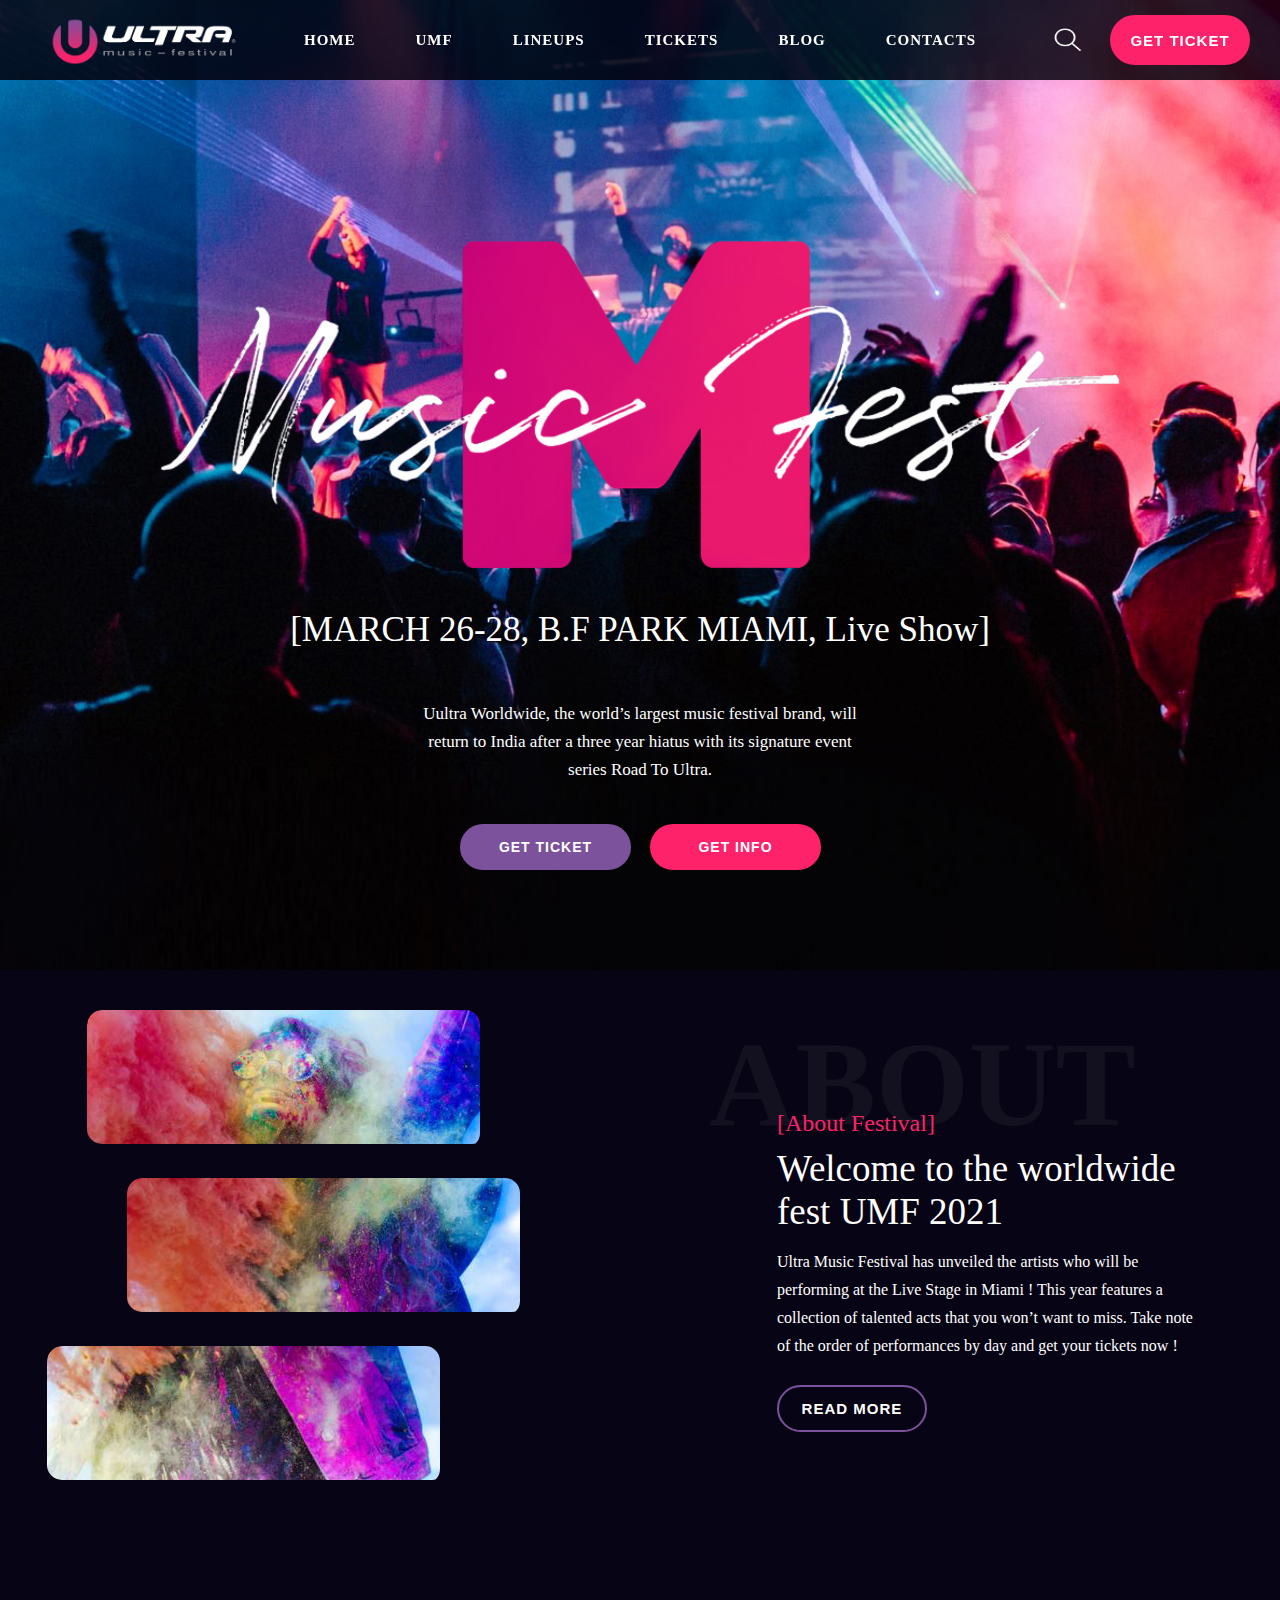
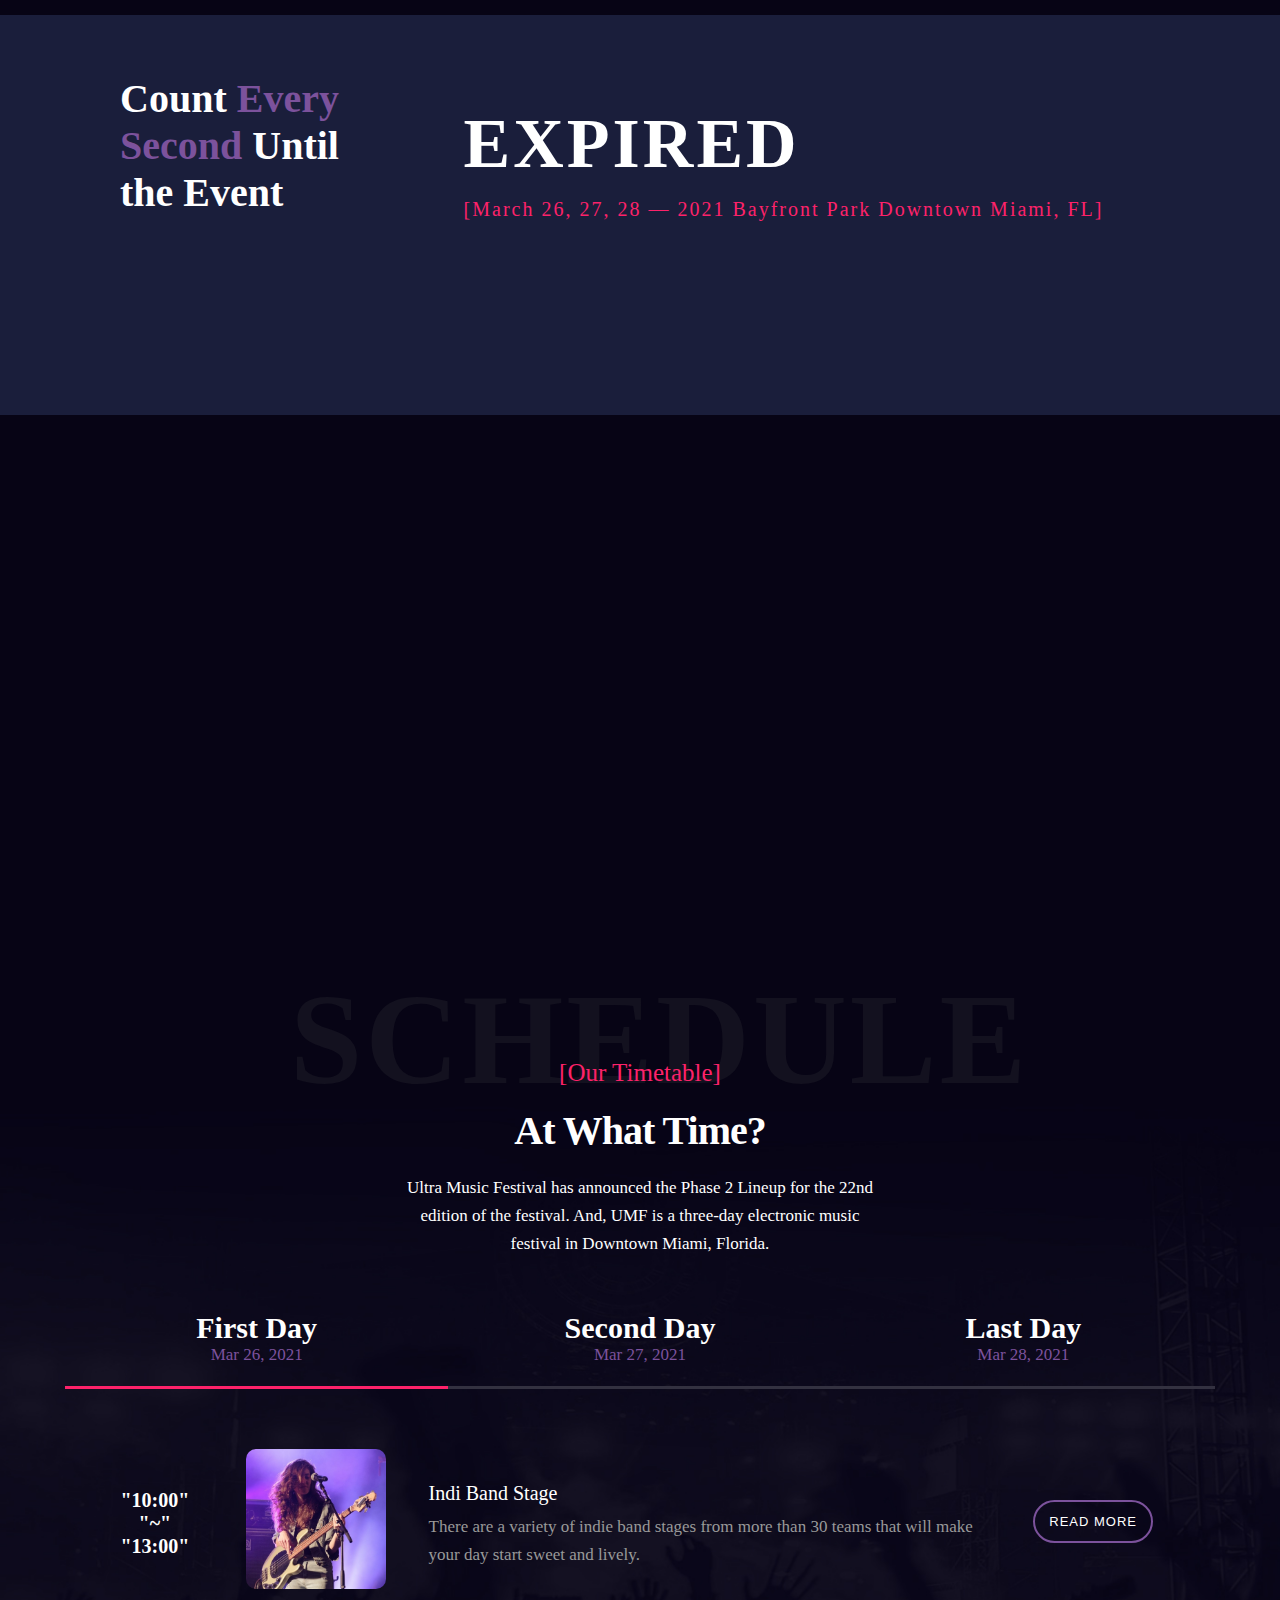
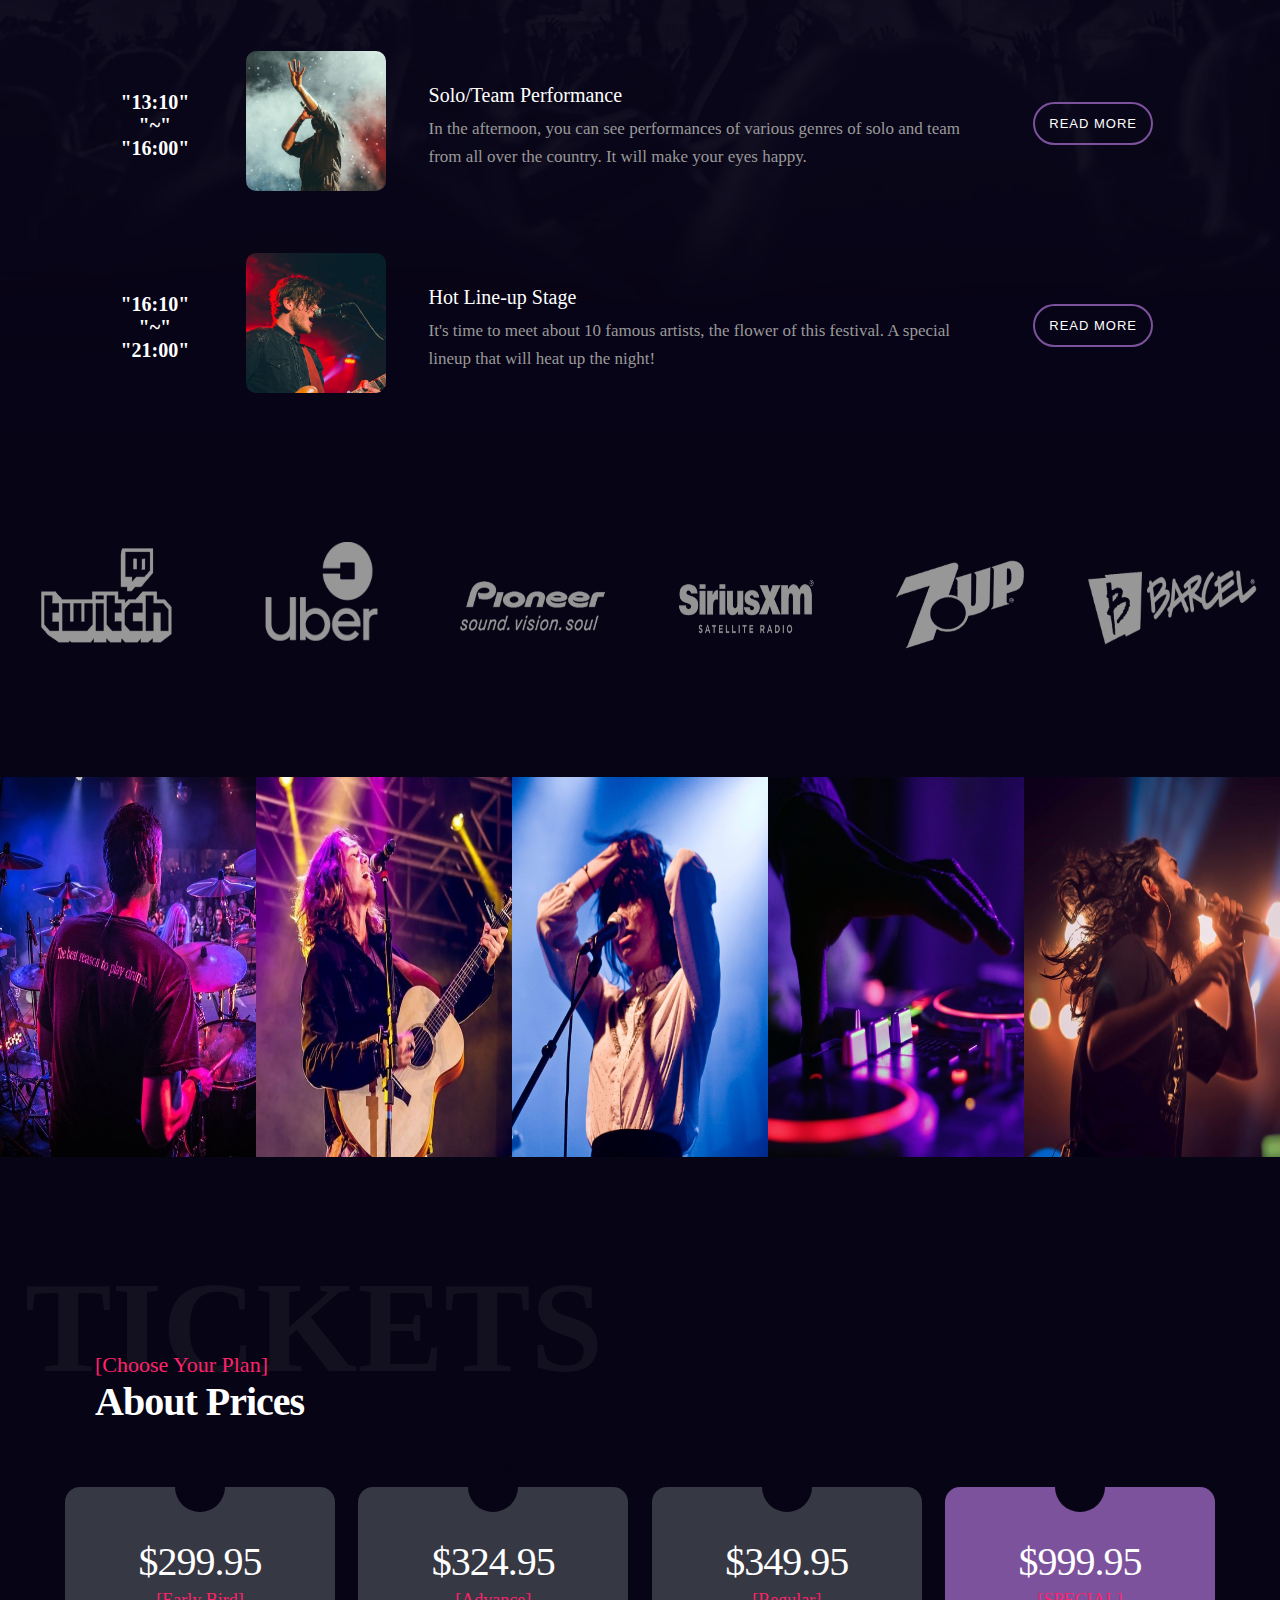
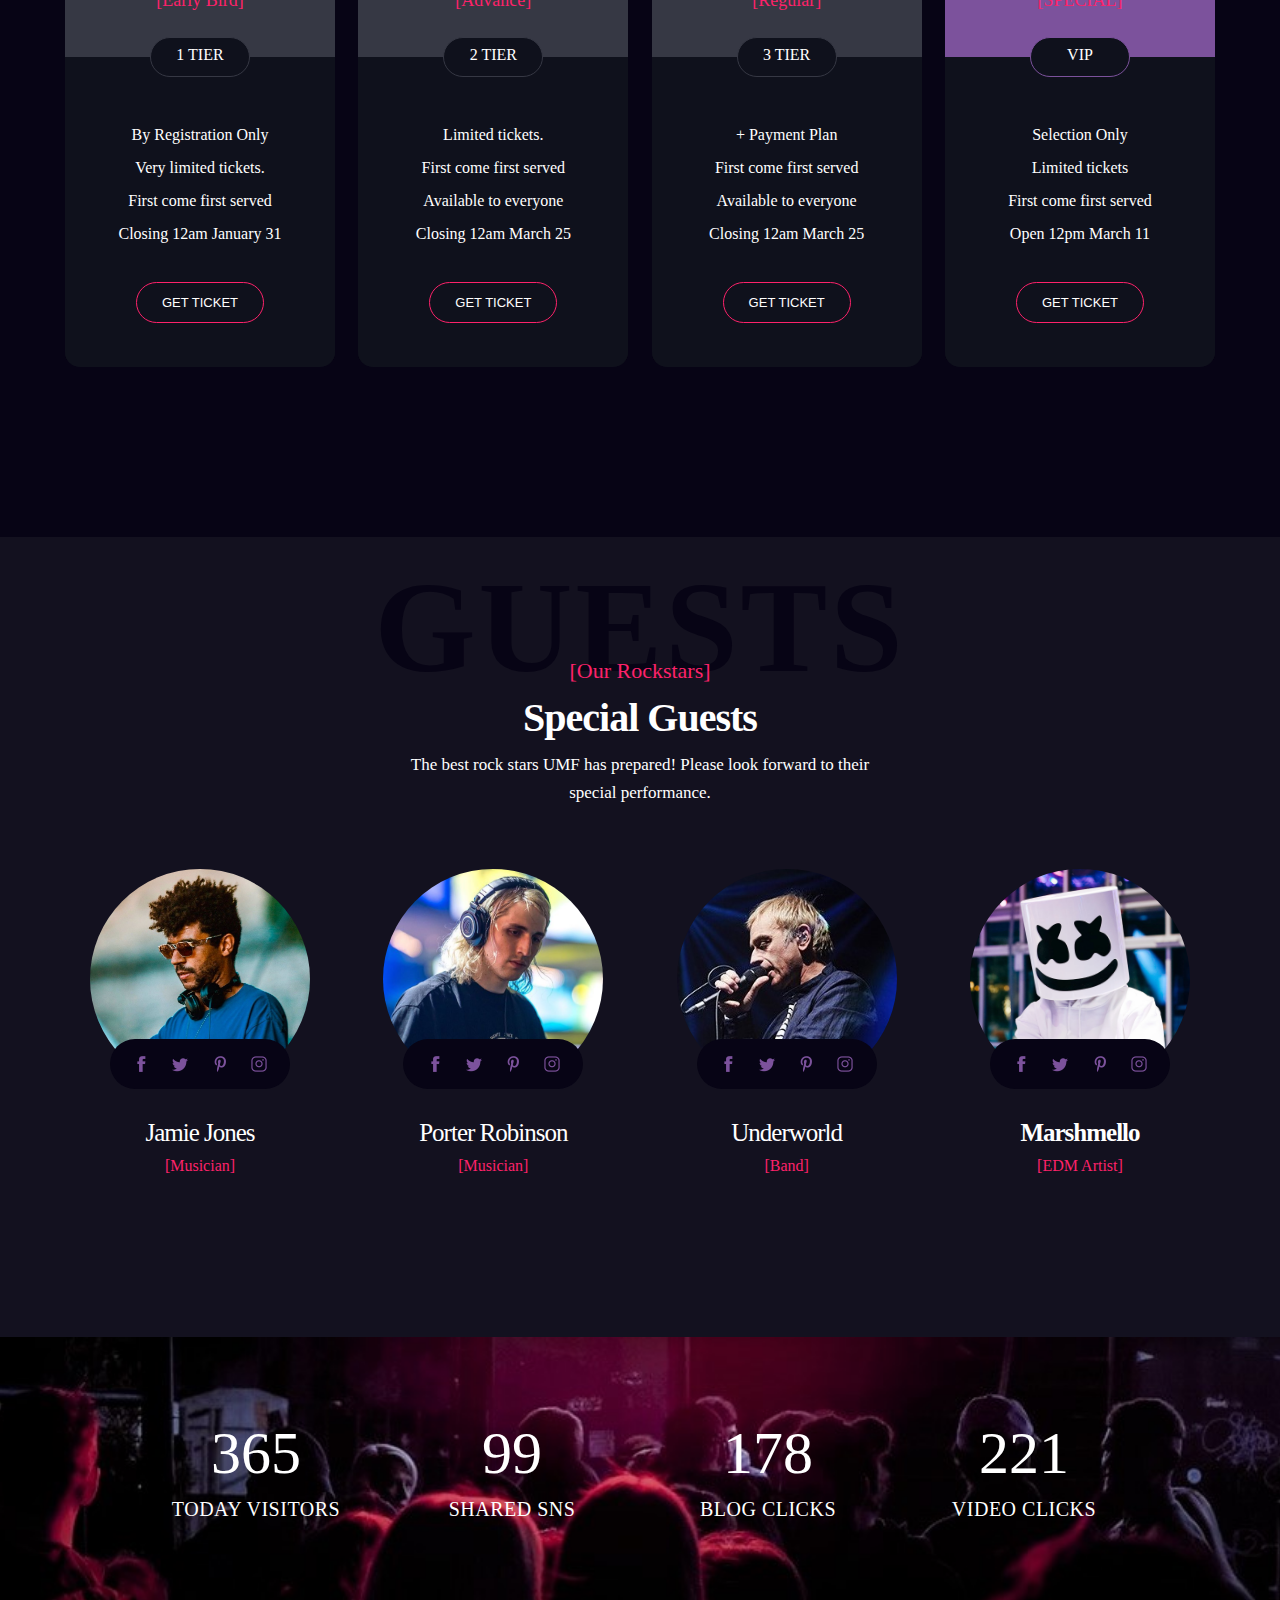
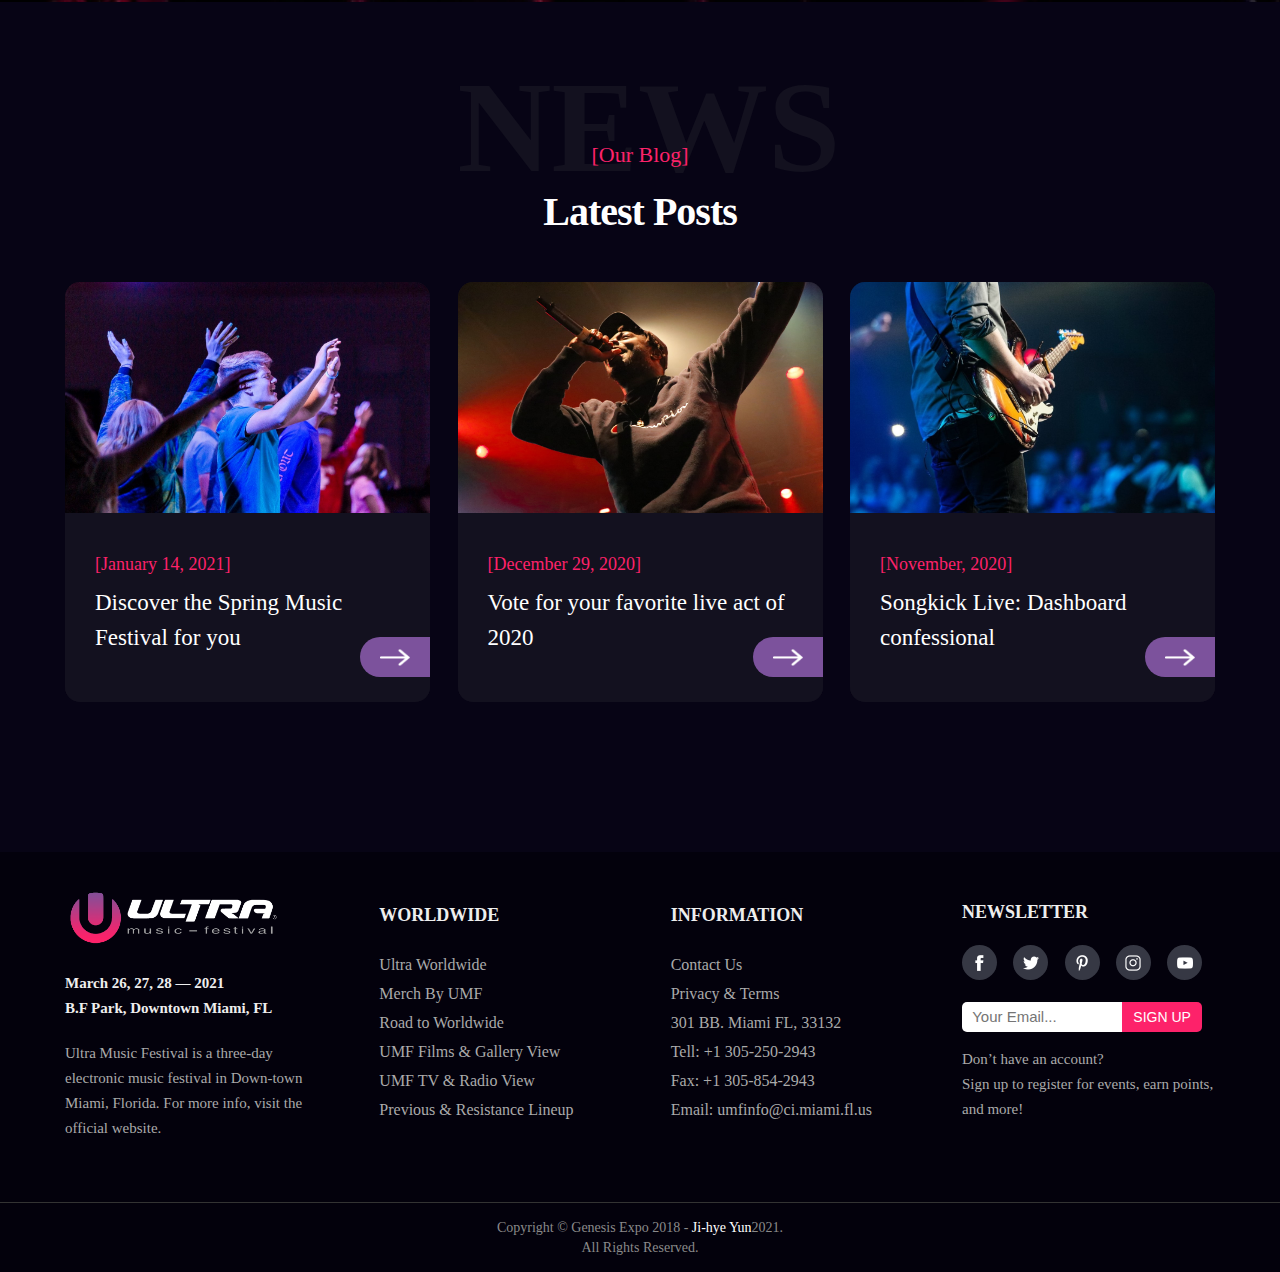
<file: Project/포폴2/main.html>
<!DOCTYPE html>
<html>
<head>
	<meta charset="utf-8">
	<meta name="viewport" content="width=device-width, initial-scale=1">
	<link href="css/reset.css" rel="stylesheet">
	<link href="css/common_max799.css" rel="stylesheet">
	<link href="css/common_min800.css" rel="stylesheet">
	<link href="css/common_min1170.css" rel="stylesheet">
	<link href="css/main_max799.css" rel="stylesheet">
	<link href="css/main_min800.css" rel="stylesheet">
	<link href="css/main_min1170.css" rel="stylesheet">
	<title></title>
	<script src="https://ajax.aspnetcdn.com/ajax/jQuery/jquery-3.6.0.min.js"></script>
	<script>
		$(function(){
			$(".a").click(function(){
				$(".b").slideToggle();
			});

			$(window).resize(function(){
				if(window.innerWidth>=800){
					$(".b").show();
				}

				if(window.innerWidth<=799){
					$(".b").hide();
				}
			});

		});
	</script>

	
</head>
<body>
	<div id="wrap-top">
		<header>
			<div class="logobox">
				<div class="logo">
					<img src="img/logo.png" alt="logo" class="logo-a">
				</div>
				<img src="img/3.png" alt="아이콘" class="a">
			</div>
			<nav class="b">
				<ul>
					<li><a href="#">HOME</a></li>
					<li><a href="#">UMF</a></li>
					<li><a href="#">LINEUPS</a></li>
					<li><a href="#">TICKETS</a></li>
					<li><a href="#">BLOG</a></li>
					<li><a href="#">CONTACTS</a></li>
				</ul>
			</nav>
			<div class="btnbox">
				<img src="img/search.png" alt="" class="btn">
				<button class="btn_1">GET TICKET</button>
			</div>
		</header>

	</div>
	<div id="slider">
		<h1>[MARCH 26-28, B.F PARK MIAMI, Live Show]</h1>
		<p>Uultra Worldwide, the world’s largest music festival brand, will return to India after a three year hiatus with its signature event series Road To Ultra.</p>
		<div class="btnbox1">
			<button class="btn_2">GET TICKET</button>
			<button class="btn_3">GET INFO</button>
		</div>
	</div>

	<div id="wrap">
		<section id="about">
			<div class="bigbox">
				<div class="abox1">
					<article>
						<img src="img/about1.jpg" alt="">
					</article>
					<article>
						<img src="img/about2.jpg" alt="">
					</article>
					<article>
						<img src="img/about3.jpg" alt="">
					</article>
				</div>
				<div class="abox2">
					<h2>ABOUT</h2>
					<div class="textbox">
						<h4>[About Festival]</h4>
						<h3>Welcome to the worldwide fest UMF 2021</h3>
						<p>Ultra Music Festival has unveiled the artists who will be performing at the Live Stage in Miami ! This year features a collection of talented acts that you won’t want to miss. Take note of the order of performances by day and get your tickets now !</p>
						<button class="btn_4">READ MORE</button>
					</div>
				</div>
			</div>
		</section>



		<section id="count">
			<div class="cobox">
				<div class="cstbox1">
					<h3>Count <span>Every Second</span> Until the Event</h3>
				</div>
				<div class="cstbox2">
					<h1>EXPIRED</h1>
					<h4>[March 26, 27, 28 — 2021 Bayfront Park Downtown Miami, FL]</h4>
				</div>
			</div>
		</section>


		<section id="yout">
			<div class="vidbox">
				<div class="vvbox">
					<iframe width="1021" height="431" src="https://www.youtube.com/embed/es9m6LFK6DI?autoplay=1&mute=1" title="YouTube video player" frameborder="0" allow="accelerometer; autoplay; clipboard-write; encrypted-media; gyroscope; picture-in-picture" allowfullscreen></iframe>
				</div>
			</div>
		</section>


		<section id="what">
			<div class="atbox">
				<div class="bigbox">
					<div class="inbox">
						<h2>SCHEDULE</h2>
					</div>
					<div class="inbox1">
						<h4>[Our Timetable]</h4>
						<h3>At What Time?</h3>
						<p>Ultra Music Festival has announced the Phase 2 Lineup for the 22nd edition of the festival. And, UMF is a three-day electronic music festival in Downtown Miami, Florida.</p>
					</div>
				</div>

				<div class="daybox">
					<div class="mibox">
						<div class="mibox1">
							<h3>First Day</h3>
							<p>Mar 26, 2021</p>
						</div>

						<div class="mibox2">
							<h3>Second Day</h3>
							<p>Mar 27, 2021</p>
						</div>

						<div class="mibox2">
							<h3>Last Day</h3>
							<p>Mar 28, 2021</p>
						</div>
					</div>
					<table>
						<tbody>
							<tr>
								<th>"10:00"<br>"~"<br>"13:00"</th>
								<td>
									<img src="img/time1.jpg" alt="">
								</td>
								<td>
									<span>Indi Band Stage</span>
									<br>
									<p>There are a variety of indie band stages from more than 30 teams that will make your day start sweet and lively.</p>
								</td>
								<td>
									<button>READ MORE</button>
								</td>
							</tr>

							<tr>
								<th>"13:10"<br>"~"<br>"16:00"</th>
								<td>
									<img src="img/time2.jpg" alt="">
								</td>
								<td>
									<span>Solo/Team Performance</span>
									<br>
									<p>In the afternoon, you can see performances of various genres of solo and team from all over the country. It will make your eyes happy.</p>
								</td>
								<td>
									<button>READ MORE</button>
								</td>
							</tr>

							<tr>
								<th>"16:10"<br>"~"<br>"21:00"</th>
								<td>
									<img src="img/time3.jpg" alt="">
								</td>
								<td>
									<span>Hot Line-up Stage</span>
									<br>
									<p>It's time to meet about 10 famous artists, the flower of this festival. A special lineup that will heat up the night!</p>
								</td>
								<td>
									<button>READ MORE</button>
								</td>
							</tr>
						</tbody>
					</table>
				</div>	
			</div>
		</section>





		<section id="brand">
			<div class="brandbox">
				<img src="img/b1.png" alt="">
			</div>
			<div class="brandbox">
				<img src="img/b2.png" alt="">
			</div>
			<div class="brandbox">
				<img src="img/b3.png" alt="">
			</div>
			<div class="brandbox">
				<img src="img/b4.png" alt="">
			</div>
			<div class="brandbox">
				<img src="img/b5.png" alt="">
			</div>
			<div class="brandbox">
				<img src="img/b6.png" alt="">
			</div>
		</section>




		<section id="icon">
			<div class="icbox">
				<div class="img_box">
					<div class="iconbox">
						<img src="img/icon1.png" alt="">
						<img src="img/icon2.png" alt="">
						<img src="img/icon3.png" alt="">
						<img src="img/icon4.png" alt="">
					</div>
				</div>
				<img src="img/i1.jpg" alt="" class="i">
			</div>



			<div class="icbox">
				<div class="img_box">
					<div class="iconbox">
						<img src="img/icon1.png" alt="">
						<img src="img/icon2.png" alt="">
						<img src="img/icon3.png" alt="">
						<img src="img/icon4.png" alt="">
					</div>
				</div>
				<img src="img/i2.jpg" alt="" class="i">
			</div>

			<div class="icbox">
				<div class="img_box">
					<div class="iconbox">
						<img src="img/icon1.png" alt="">
						<img src="img/icon2.png" alt="">
						<img src="img/icon3.png" alt="">
						<img src="img/icon4.png" alt="">
					</div>
				</div>
				<img src="img/i3.jpg" alt="" class="i">
			</div>

			<div class="icbox">
				<div class="img_box">
					<div class="iconbox">
						<img src="img/icon1.png" alt="">
						<img src="img/icon2.png" alt="">
						<img src="img/icon3.png" alt="">
						<img src="img/icon4.png" alt="">
					</div>
				</div>
				<img src="img/i4.jpg" alt="" class="i">
			</div>

			<div class="icbox">
				<div class="img_box">
					<div class="iconbox">
						<img src="img/icon1.png" alt="">
						<img src="img/icon2.png" alt="">
						<img src="img/icon3.png" alt="">
						<img src="img/icon4.png" alt="">
					</div>
				</div>
				<img src="img/i5.jpg" alt="" class="i">
			</div>
		</section>




		<section id="tickets">
			<div class="ticbox">
				<div class="tibox">
					<h2>TICKETS</h2>
				</div>
				<div class="ckbox">
					<h4>[Choose Your Plan]</h4>
					<h3>About Prices</h3>
				</div>
			</div>


			<div class="ketsbox">
				<div class="tkbox">
					<div class="topbox">
						<div class="shape"></div>
						<h3>$299.95</h3>
						<h4>[Early Bird]</h4>
						<div class="tier">1 TIER</div>
					</div>


					<div class="bottombox">
						<ul>
							<li>By Registration Only</li>
							<li>Very limited tickets.</li>
							<li>First come first served</li>
							<li>Closing 12am January 31</li>
						</ul>
						<button class="bt">GET TICKET</button>
					</div>
				</div>


				<div class="tkbox">
					<div class="topbox">
						<div class="shape"></div>
						<h3>$324.95</h3>
						<h4>[Advance]</h4>
						<div class="tier">2 TIER</div>
					</div>


					<div class="bottombox">
						<ul>
							<li>Limited tickets.</li>
							<li>First come first served</li>
							<li>Available to everyone</li>
							<li>Closing 12am March 25</li>
						</ul>
						<button class="bt">GET TICKET</button>
					</div>
				</div>

				<div class="tkbox">
					<div class="topbox">
						<div class="shape"></div>
						<h3>$349.95</h3>
						<h4>[Regular]</h4>
						<div class="tier">3 TIER</div>
					</div>


					<div class="bottombox">
						<ul>
							<li>+ Payment Plan</li>
							<li>First come first served</li>
							<li>Available to everyone</li>
							<li>Closing 12am March 25</li>
						</ul>
						<button class="bt">GET TICKET</button>
					</div>
				</div>

				<div class="tkbox">
					<div class="topbox1">
						<div class="shape1"></div>
						<h3>$999.95</h3>
						<h4>[SPECIAL]</h4>
						<div class="tier1">VIP</div>
					</div>


					<div class="bottombox">
						<ul>
							<li>Selection Only</li>
							<li>Limited tickets</li>
							<li>First come first served</li>
							<li>Open 12pm March 11</li>
						</ul>
						<button class="bt">GET TICKET</button>
					</div>
				</div>
			</div>
		</section>




		<section id="guests">
			<div class="gtextbox">
				<div class="back">
					<h2>GUESTS</h2>
				</div>
				<div class="upbox">
					<h4>[Our Rockstars]</h4>
					<h3>Special Guests</h3>
					<p>The best rock stars UMF has prepared! Please look forward to their special performance.</p>
				</div>
			</div>
			<div class="gustbox">
				<div class="gubox1">
					<div class="ggbox">
						<div class="sns">
							<img src="img/sns1.png" alt="">
							<img src="img/sns2.png" alt="">
							<img src="img/sns3.png" alt="">
							<img src="img/sns4.png" alt="">
						</div>
					</div>
					<h3>Jamie Jones</h3>
					<h4>[Musician]</h4>
				</div>

				<div class="gubox2">
					<div class="ggbox">
						<div class="sns">
							<img src="img/sns1.png" alt="">
							<img src="img/sns2.png" alt="">
							<img src="img/sns3.png" alt="">
							<img src="img/sns4.png" alt="">
						</div>
					</div>
					<h3>Porter Robinson</h3>
					<h4>[Musician]</h4>
				</div>

				<div class="gubox3">
					<div class="ggbox">
						<div class="sns">
							<img src="img/sns1.png" alt="">
							<img src="img/sns2.png" alt="">
							<img src="img/sns3.png" alt="">
							<img src="img/sns4.png" alt="">
						</div>
					</div>
					<h3>Underworld</h3>
					<h4>[Band]</h4>
				</div>

				<div class="gubox4">
					<div class="ggbox">
						<div class="sns">
							<img src="img/sns1.png" alt="">
							<img src="img/sns2.png" alt="">
							<img src="img/sns3.png" alt="">
							<img src="img/sns4.png" alt="">
						</div>
					</div>
					<h3>Marshmello</h3>
					<h4>[EDM Artist]</h4>
				</div>
			</div>
		</section>




		<section id="today">
			<div class="day">
				<span class="toto">365</span>
				<h4>TODAY VISITORS</h4>
			</div>

			<div class="day">
				<span class="toto">99</span>
				<h4>SHARED SNS</h4>
			</div>

			<div class="day">
				<span class="toto">178</span>
				<h4>BLOG CLICKS</h4>
			</div>

			<div class="day">
				<span class="toto">221</span>
				<h4>VIDEO CLICKS</h4>
			</div>
		</section>



		<section id="news">
			<div class="nebox">
				<div class="ntextbox1">
					<h2>NEWS</h2>
				</div>
				<div class="ntextbox2">
					<h4>[Our Blog]</h4>
					<h3>Latest Posts</h3>
				</div>
			</div>
			<div class="newbox">
				<div class="nnbox">
					<div class="nnimbox">
						<img src="img/b1.jpg">
					</div>
					<div class="nntxbox">
						<h4>[January 14, 2021]</h4>
						<p>Discover the Spring Music Festival for you</p>
						<button class="bbtn">
							<img src="img/more2.png">
						</button>
					</div>
				</div>



				<div class="nnbox">
					<div class="nnimbox">
						<img src="img/b2.jpg">
					</div>
					<div class="nntxbox">
						<h4>[December 29, 2020]</h4>
						<p>Vote for your favorite live act of 2020</p>
						<button class="bbtn">
							<img src="img/more2.png">
						</button>
					</div>
				</div>


				<div class="nnbox">
					<div class="nnimbox">
						<img src="img/b3.jpg">
					</div>
					<div class="nntxbox">
						<h4>[November, 2020]</h4>
						<p>Songkick Live: Dashboard confessional</p>
						<button class="bbtn">
							<img src="img/more2.png">
						</button>
					</div>
				</div>
			</div>
		</section>
	</div>


	<footer>
		<div class="foobox1">
			<div class="ftbox1">
				<div class="logoobox">
					<img src="img/logo.png" alt="">
				</div>
				<div class="lotxbox">
					<span class="sptx">March 26, 27, 28 — 2021<br>B.F Park, Downtown Miami, FL</span>
					<p>Ultra Music Festival is a three-day electronic music festival in Down-town Miami, Florida. For more info, visit the official website.</p>
				</div>
			</div>
			<div class="ftbox2">
				<h5>WORLDWIDE</h5>
				<ul>
					<li><a href="#">Ultra Worldwide</a></li>
					<li><a href="#">Merch By UMF</a></li>
					<li><a href="#">Road to Worldwide</a></li>
					<li><a href="#">UMF Films & Gallery View</a></li>
					<li><a href="#">UMF TV & Radio View</a></li>
					<li><a href="#">Previous & Resistance Lineup</a></li>
				</ul>
			</div>
			<div class="ftbox2">
				<h5>INFORMATION</h5>
				<ul>
					<li><a href="#">Contact Us</a></li>
					<li><a href="#">Privacy & Terms</a></li>
					<li><a href="#">301 BB. Miami FL, 33132</a></li>
					<li><a href="#">Tell: +1 305-250-2943</a></li>
					<li><a href="#">Fax: +1 305-854-2943</a></li>
					<li><a href="#">Email: umfinfo@ci.miami.fl.us</a></li>
				</ul>
			</div>
			<div class="ftbox3">
				<h5>NEWSLETTER</h5>
				<div class="snbox">
					<a class="snimg" href="#"><img src="img/icon1.png" alt=""></a>
					<a class="snimg" href="#"><img src="img/icon2.png" alt=""></a>
					<a class="snimg" href="#"><img src="img/icon3.png" alt=""></a>
					<a class="snimg" href="#"><img src="img/icon4.png" alt=""></a>
					<a class="snimg" href="#"><img src="img/icon5.png" alt=""></a>
				</div>

				<div class="inpbox">
					<input type="text" class="txt2" name maxlength="15" placeholder="Your Email...">
					<button>SIGN UP</button>
				</div>

				<p>Don’t have an account?<br>Sign up to register for events, earn points, and more!</p>
			</div>
		</div>

		<div class="foobox2">
			<p>Copyright © Genesis Expo 2018 - <span>Ji-hye Yun</span>2021.<br>All Rights Reserved.</p>
		</div>
	</footer>


</body>
</html>
</file>
<file: Project/포폴2/css/common_max799.css>
@charset "utf-8";
@media (max-width: 799px) {
	#wrap-top {width: 100%; height: auto; margin: 0 auto;}

	header {width: 100%; height: auto; background-color:#03010CD9;position: relative; margin: 0 auto; display: flex; justify-content: space-between; align-items: center; position: fixed; top: 0; left: 0; z-index: 3; }


	.logobox {width: 100%; display: flex; align-items: center; justify-content: space-between;}
	.logobox .a {cursor:pointer;}
	.logobox img {width: 35px; height: 35px;}
	.logobox > .logo {width: 30%; height:55px; display: flex; justify-content: flex-end;}
	.logobox > .logo > .logo-a {width: 80%; height:90%; margin:2px 25px 0 0px;}
	.a {margin-right: 2%;}


	nav {width: 100%;}
	nav ul {display: flex; flex-direction: column; justify-content: center; padding-top: 15px;}
	nav ul li {padding: 15px 30px; font-size: 15px; font-weight: 500; letter-spacing: 1px;  background-color:#03010CD9;}
	nav ul li:hover {cursor: pointer; background-color:#fd226a ;}
	nav ul li a {color: #fff; font-weight: bold;}
	nav ul li a:hover {color: #fd226a; cursor: pointer;}
	.a {display:block;}
	.b {display:block; position: absolute; top: 40px; z-index: 50;}


	.btnbox {width: 20%; position: relative; display: flex; justify-content: flex-end; margin-top: 15px; height: 50px; display: none;}
	.btnbox > img {width: 12%; height: 40px; margin-top:5px; }

	.btnbox > .btn_1 {width: 140px; padding: 10px 0px; font-size: 15px; color:#fff; font-weight: 500; letter-spacing: 1px; margin: 0 0 0 15px; border: 2px solid #fd226a; border-radius: 50px; background-color: #fd226a; margin-right: 30px; font-weight: bold;}
	.btnbox > .btn_1:hover {background: none;}













	footer {width: 100%; height: auto; background-color: #03010c; position: relative; display: flex; flex-direction: column; justify-content: center; align-items: center;}
	footer > .foobox1 {width: 100%; height: auto; margin-top: 30px; display: flex; justify-content: space-evenly; align-items: center; flex-wrap: wrap;}
	footer > .foobox1 > .ftbox1 {width: 45%; height: 250px; margin-bottom: 30px; }
	footer > .foobox1 > .ftbox1 > .logoobox {width: 220px; height: 64px; margin-bottom: 5px;} 
	footer > .foobox1 > .ftbox1 > .logoobox > img {width: 88%;}

	footer > .foobox1 > .ftbox1 .lotxbox {width: 215px; height: 180px;}
	footer > .foobox1 > .ftbox1 .sptx {font-size: 16px; color: #eee; font-weight: bold; line-height: 25px;} 
	footer > .foobox1 > .ftbox1 p {font-size: 14px; color: #aaa; line-height: 25px; font-weight: 100; margin-top: 5px; } 



	footer > .foobox1 > .ftbox2 {width: 45%; height: 250px; display: flex; flex-direction: column; justify-content: space-evenly; margin-bottom: 30px;}
	.ftbox2 h5 {color: #eee; font-size: 18px; font-weight: 500; font-weight: bold;}
	.ftbox2 ul li {margin-top: 11px;}
	.ftbox2 a {color: #aaa; font-size: 16px;}
	.ftbox2 a:hover {cursor: pointer; color:#fd226a;}


	
	footer > .foobox1 > .ftbox3 {width: 45%; height: 250px; display: flex; flex-direction: column; justify-content: space-evenly; margin-bottom: 30px;}
	.ftbox3 h5 {color: #eee; font-size: 18px; font-weight: 500; font-weight: bold;}

	.ftbox3 .snbox {width: 90%; height: 50px; display: flex; flex-flow: row wrap; justify-content: space-between; align-items: center;}
	.ftbox3 .snbox .snimg {width: 35px; height: 35px; background-color: #363844; display: flex; justify-content:center; border-radius: 50%; align-items: center;}
	.ftbox3 .snbox .snimg:hover {cursor: pointer; background-color: #7c529c;}
	.ftbox3 .snbox .snimg img {width: 16px; height: 16px;}

	.ftbox3 .inpbox {width: 90%; height: 30px; display: flex; flex-flow: row wrap; justify-content: center;}
	.ftbox3 .inpbox .txt2 {font-size: 12px; width: 65%; border:none; border-radius: 5px 0 0 5px; outline: none; line-height: 30px; padding: 0 10px; font-weight: lighter;}
	.ftbox3 > .inpbox > button {width: 35%; height: 100%; font-size: 12px; background-color: #fd226a; color: #fff; border: none; border-radius: 0 5px 5px 0px;}

	.ftbox3 p {font-size: 15px; color: #aaa; line-height: 25px; font-weight: 300;}





	footer > .foobox2 {width: 100%; height: 70px; border-top: 1px solid #333; display: flex; justify-content: center; align-items: center;}
	footer > .foobox2 > p {font-size: 14px; color: #8a8a8a; font-weight: 300; line-height: 20px; text-align: center;}
	footer > .foobox2 > p > span {color: #fff;}



}
</file>
<file: Project/포폴2/css/common_min800.css>
@charset "utf-8";
@media (min-width: 800px) {
	#wrap-top {width: 100%; height: auto; margin: 0 auto;}

	header {width: 100%; height: 80px; background-color:#03010CD9; display: flex; justify-content: space-between; align-items: center; position: fixed; top: 0; left: 0; z-index: 3; }


	.logobox {width: 20%; padding-top: 10px;}
	.logobox .a {display: none;}
	.logobox > .logo {width: 100%; height:auto; display: flex; justify-content: flex-end; margin-bottom: 3.5%;}
	.logobox > .logo > .logo-a {width: 160px; height: 100%; margin: 0px 0px 0px 0px;}


	nav {width: 60%; margin-bottom: 0.2%;}
	nav ul {display: flex; justify-content: center;}
	nav ul li {padding: 15px 12px; font-size: 14px; font-weight: 500; letter-spacing: 1px;}
	nav ul li a {color: #fff; font-weight: bold;}
	nav ul li a:hover {color: #fd226a; cursor: pointer;}

	.btnbox {width: 18%; position: relative; display: flex; justify-content: flex-end; height: 50px; margin-bottom: 0.1%;}
	.btnbox > img {width: 40px; height: 40px; margin-top:5px; }

	.btnbox > .btn_1 {width: 60%; padding: 7px 0px; font-size: 14px; color:#fff; font-weight: 500; letter-spacing: 1px; border: 2px solid #fd226a; border-radius: 50px; background-color: #fd226a; margin:0 5px 0 2px; font-weight: bold;}
	.btnbox > .btn_1:hover {background: none;}









	footer {width: 100%; height: auto; background-color: #03010c; position: relative; display: flex; flex-direction: column; justify-content: center; align-items: center;}
	footer > .foobox1 {width: 100%; height: auto; margin-top: 30px; display: flex; justify-content: space-evenly; align-items: center; flex-wrap: wrap;}
	footer > .foobox1 > .ftbox1 {width: 40%; height: 250px; margin-bottom: 30px;}
	footer > .foobox1 > .ftbox1 > .logoobox {width: 247px; height: 64px; margin-bottom: 10px;} 
	footer > .foobox1 > .ftbox1 > .logoobox > img {width: 88%;}

	footer > .foobox1 > .ftbox1 .lotxbox {width: 247px; height: 150px;}
	footer > .foobox1 > .ftbox1 .sptx {font-size: 15px; color: #eee; font-weight: bold; line-height: 25px;} 
	footer > .foobox1 > .ftbox1 p {font-size: 15px; color: #aaa; line-height: 25px; font-weight: 100; margin-top: 20px; } 



	footer > .foobox1 > .ftbox2 {width: 40%; height: 250px; display: flex; flex-direction: column; justify-content: space-evenly; margin-bottom: 30px;}
	.ftbox2 h5 {color: #eee; font-size: 18px; font-weight: 500; font-weight: bold;}
	.ftbox2 ul li {margin-top: 11px;}
	.ftbox2 a {color: #aaa; font-size: 16px;}
	.ftbox2 a:hover {cursor: pointer; color:#fd226a;}


	
	footer > .foobox1 > .ftbox3 {width: 40%; height: 250px; display: flex; flex-direction: column; justify-content: space-evenly; margin-bottom: 30px;}
	.ftbox3 h5 {color: #eee; font-size: 18px; font-weight: 500; font-weight: bold;}

	.ftbox3 .snbox {width: 60%; height: 50px; display: flex; flex-flow: row wrap; justify-content: space-between; align-items: center;}
	.ftbox3 .snbox .snimg {width: 35px; height: 35px; background-color: #363844; display: flex; justify-content:center; border-radius: 50%; align-items: center;}
	.ftbox3 .snbox .snimg:hover {cursor: pointer; background-color: #7c529c;}
	.ftbox3 .snbox .snimg img {width: 16px; height: 16px;}

	.ftbox3 .inpbox {width: 60%; height: 30px; display: flex; flex-flow: row wrap; justify-content: center;}
	.ftbox3 .inpbox .txt2 {font-size: 15px; width: 65%; border:none; border-radius: 5px 0 0 5px; outline: none; line-height: 30px; padding: 0 10px; font-weight: lighter;}
	.ftbox3 > .inpbox > button {width: 35%; height: 100%; font-size: 14px; background-color: #fd226a; color: #fff; border: none; border-radius: 0 5px 5px 0px;}

	.ftbox3 p {font-size: 15px; color: #aaa; line-height: 25px; font-weight: 300;}





	footer > .foobox2 {width: 100%; height: 70px; border-top: 1px solid #333; display: flex; justify-content: center; align-items: center;}
	footer > .foobox2 > p {font-size: 14px; color: #8a8a8a; font-weight: 300; line-height: 20px; text-align: center;}
	footer > .foobox2 > p > span {color: #fff;}




}
</file>
<file: Project/포폴2/css/common_min1170.css>
@charset "utf-8";
@media (min-width: 1170px) {

	#wrap-top {width: 100%; height: auto; margin: 0 auto;}
	header {width: 100%; min-height: 80px; background-color:#03010CD9; display: flex; justify-content: space-between; align-items: center; position: fixed; top: 0; left: 0; z-index: 3; }
	.logobox {width: 20%;}
	.logobox .a {display: none;}
	.logobox > .logo {width: 240px; height:auto; display: flex; justify-content: flex-end; margin-bottom: 3%;}
	.logobox > .logo > .logo-a {width: 80%; height: auto;}


	nav {width: 60%; margin-top: 0.2%;}
	nav ul {display: flex; justify-content: center;}
	nav ul li {padding: 15px 30px; font-size: 15px; font-weight: 500; letter-spacing: 1px;}
	nav ul li a {color: #fff; font-weight: bold;}
	nav ul li a:hover {color: #fd226a; cursor: pointer;}

	.btnbox {width: 20%; position: relative; display: flex; justify-content: flex-end; height: 50px; margin-top: 0.1%;}
	.btnbox > img {width: 50px; height: 40px; margin-top:5px; }

	.btnbox > .btn_1 {width: 140px; padding: 10px 0px; font-size: 15px; color:#fff; font-weight: 500; letter-spacing: 1px; margin: 0 0 0 15px; border: 2px solid #fd226a; border-radius: 50px; background-color: #fd226a; margin-right: 30px; font-weight: bold;}
	.btnbox > .btn_1:hover {background: none;}



	footer {width: 100%; height: 420px; background-color: #03010c; position: relative; display: flex; flex-direction: column; justify-content: center; align-items: center;}
	footer > .foobox1 {width: 1150px; height: 350px; margin: 0 auto; display: flex; justify-content: space-between; align-items: center;}
	footer > .foobox1 > .ftbox1 {width: 24%; height: 250px;}
	footer > .foobox1 > .ftbox1 > .logoobox {width: 247px; height: 64px; margin-bottom: 20px;} 
	footer > .foobox1 > .ftbox1 > .logoobox > img {width: 88%;}

	footer > .foobox1 > .ftbox1 .lotxbox {width: 247px; height: 150px;}
	footer > .foobox1 > .ftbox1 .sptx {font-size: 15px; color: #eee; font-weight: bold; line-height: 25px;} 
	footer > .foobox1 > .ftbox1 p {font-size: 15px; color: #aaa; line-height: 25px; font-weight: 100; margin-top: 20px; } 

	footer > .foobox1 > .ftbox2 {width: 22%; height: 250px; display: flex; flex-direction: column; justify-content: space-evenly;}
	.ftbox2 h5 {color: #eee; font-size: 18px; font-weight: 500; font-weight: bold;}
	.ftbox2 ul li {margin-top: 11px;}
	.ftbox2 a {color: #aaa; font-size: 16px;}
	.ftbox2 a:hover {cursor: pointer; color:#fd226a;}

	
	footer > .foobox1 > .ftbox3 {width: 22%; height: 250px; display: flex; flex-direction: column; justify-content: space-evenly;}
	.ftbox3 h5 {color: #eee; font-size: 18px; font-weight: 500; font-weight: bold;}

	.ftbox3 .snbox {width: 95%; height: 50px; display: flex; flex-flow: row wrap; justify-content: space-between; align-items: center;}
	.ftbox3 .snbox .snimg {width: 35px; height: 35px; background-color: #363844; display: flex; justify-content:center; border-radius: 50%; align-items: center;}
	.ftbox3 .snbox .snimg:hover {cursor: pointer; background-color: #7c529c;}
	.ftbox3 .snbox .snimg img {width: 16px; height: 16px;}

	.ftbox3 .inpbox {width: 95%; height: 30px; display: flex; flex-flow: row wrap; justify-content: center;}
	.ftbox3 .inpbox .txt2 {font-size: 15px; width: 160px; border:none; border-radius: 5px 0 0 5px; outline: none; line-height: 30px; padding: 0 10px; font-weight: lighter;}
	.ftbox3 > .inpbox > button {width: 80px; height: 100%; font-size: 14px; background-color: #fd226a; color: #fff; border: none; border-radius: 0 5px 5px 0px;}

	.ftbox3 p {font-size: 15px; color: #aaa; line-height: 25px; font-weight: 300;}

	footer > .foobox2 {width: 100%; height: 70px; border-top: 1px solid #333; display: flex; justify-content: center; align-items: center;}
	footer > .foobox2 > p {font-size: 14px; color: #8a8a8a; font-weight: 300; line-height: 20px; text-align: center;}
	footer > .foobox2 > p > span {color: #fff;}
}
</file>
<file: Project/포폴2/css/main_max799.css>
@charset "utf-8";
@media (max-width: 799px) {
	#slider {width: 100%; height: 970px; background-image: url(../img/slider1.jpg); background-size: cover; background-position: center; display: flex; flex-direction: column; justify-content: flex-end; align-items: center;}
	#slider > h1 {width: 90%; text-align: center; font-size: 35px; color: #fff; font-weight: lighter;}
	#slider > p {width: 55%; font-size: 17px; color: #fff; font-weight: 300; margin: 40px 0 30px 0px; text-align: center; line-height: 28px;}
	#slider > .btnbox1 {border: none; width:380px; margin: 0 0 0 10px;}
	#slider > .btnbox1 > .btn_2 {width: 45%; background-color: #7c529c; border: 2px solid #7c529c; transition: 0.3s; border-radius: 50px; font-size: 14px; color: #fff; letter-spacing: 1px;  font-weight: 500; padding: 13px 0px; margin: 10px 10px 100px 5px; font-weight: bold;}
	#slider > .btnbox1 > .btn_2:hover {background: none;}
	#slider > .btnbox1 > .btn_3 {width: 45%; background-color: #fd226a; border: 2px solid #fd226a; transition: 0.3s; border-radius: 50px; font-size: 14px; color: #fff; letter-spacing: 1px;  font-weight: 500; padding: 13px 0px; margin: 10px 5px 100px 5px;  font-weight: bold;}
	#slider > .btnbox1 > .btn_3:hover {background: none;}



	#wrap {width: 100%; height: auto; margin: 0 auto; background-color:#070415; display: flex; flex-direction: column; align-items: center;}

	#about {width: 100%; min-height: 645px; background-color: #070415;  position: relative; margin: 0 auto;}
	#about .bigbox {width: 100%; height: auto; margin: 0 auto; display: flex; justify-content: space-between; flex-direction: column;}
	
	#about .bigbox .abox1 {width:100%; height: auto; display: flex; flex-direction: column; align-items: center; justify-content: center; padding: 20px 0 0 0; margin-top: 20px;}
	#about .bigbox .abox1 article {width: 80%; height: auto; border-radius: 15px; overflow: hidden;}
	#about .bigbox .abox1 article img {border-radius: 15px;}
	#about .bigbox .abox1 > article:first-of-type {margin: 0 0 20px 0px;}
	#about .bigbox .abox1 > article:nth-of-type(2) {margin: 0 0 20px 80px;}
	#about .bigbox .abox1 > article:last-of-type {margin: 0 80px 0 0;}

	
	#about .bigbox .abox2 {width: 100%; height: auto; display: flex; flex-direction: column; align-items: center; position: relative; margin-bottom: 50px;}
	#about .bigbox .abox2 h2 {font-size: 120px; position: absolute; top: 80px; left: 0; z-index: 0; color:#13111f; line-height: 70px;}
	#about .bigbox .abox2 .textbox {width: 85%; height: auto; margin: 140px 0 0 60px; z-index:1;} 
	#about .bigbox .abox2 .textbox h4 {font-size: 24px; color: #fd226a; font-weight: lighter; z-index:2;}
	#about .bigbox .abox2 .textbox h3 {font-size: 37px; color: #fff; font-weight: 400; margin: 10px 0 15px 0px;}
	#about .bigbox .abox2 .textbox p {font-size: 16px; color: #fff; font-weight: 300; line-height: 28px;}
	#about .bigbox .abox2 .textbox .btn_4 {width: 150px; font-size: 15px; color: #fff; font-weight: 500; letter-spacing: 1px; border-radius: 50px; border: 2px solid #7c529c; background: none; margin: 25px 0 0 0px; transition: 0.3s; padding: 13px 0px; font-weight: bold;}
	#about .bigbox .abox2 .textbox .btn_4:hover {cursor: pointer; background-color:#7c529c;}






	#count {width: 100%; height: auto; margin: 0 auto; background-color: #1a1e3b;}
	#count > .cobox {width: 100%; height: auto; margin: 0 auto; display: flex; flex-direction: column;justify-content: center; align-items: center;}
	#count > .cobox > .cstbox1 {width:80%; height:auto; font-weight: bold; margin-top: 20px;}
	#count > .cobox > .cstbox1 > h3 {font-size: 40px; color: #fff;}
	#count > .cobox > .cstbox1 > h3 > span {color:#7c529c;}


	#count > .cobox > .cstbox2 {width: 80%; margin: 30px 0 120px 0px;}
	#count > .cobox > .cstbox2 > h1 {font-size: 70px; color: #fff; font-weight: 500; letter-spacing: 3px; line-height: 60px; font-weight: bold;}
	#count > .cobox > .cstbox2 > h4 {font-size: 20px; color:#fd226a; line-height: 30px; margin: 20px 0px; font-weight: lighter; letter-spacing: 2px;}
	



	#yout {width: 100%; height: auto; background-color:#070415;}
	#yout > .vidbox {width:90%; height:auto; margin: 0 auto;}
	#yout > .vidbox > .vvbox {width: 100%; height: auto; margin: -120px 0 0 2px; border-radius: 20px;}
	iframe {width: 100%; height: 600px;  border-radius: 20px;}



	#what {width: 100%; height: auto; background-color:#070415; }
	#what > .atbox {width: 100%; height: auto; background-image: url(../img/bg-sched.jpg); background-size: cover; background-position: center; margin: 100px 0 0 0px;}
	#what > .atbox > .bigbox {width: 100%; height: 290px; background-color: transparent; position: relative; display: flex; flex-direction: column; align-items: center;}	
	#what > .atbox > .bigbox > .inbox {width: 100%; height: auto; background-color: transparent; position: absolute;}
	#what > .atbox > .bigbox > .inbox > h2 {text-align: center; font-size: 93px; line-height: 80px; color:#13111f; z-index: 0; top: 0; font-weight: bold; }

	#what > .atbox > .bigbox > .inbox1 {width:80%; height: auto; margin: 0 auto; text-align: center; z-index: 1; background-color: transparent; position: absolute; margin: 60px 0 0 0px;}
	#what > .atbox > .bigbox > .inbox1 > h4 {font-size: 25px; color: #fd226a; font-weight: lighter; z-index:2;}
	#what > .atbox > .bigbox > .inbox1 > h3 {font-size: 35px; color: #fff; font-weight: 500; margin: 20px 0px; letter-spacing: -1px; font-weight: bold;}
	#what > .atbox > .bigbox > .inbox1 > p {font-size: 15px; color: #fff; font-weight: 300; line-height: 28px;}

	#what > .atbox .daybox {width:100%; height: auto; margin-top: 20px;}
	#what > .atbox .daybox .mibox {width: 100%; height: 100px; display: flex;}


	.daybox > .mibox > .mibox1 {width: 33%; height: 100%; border-bottom: 3px solid #fd226a; display: flex; flex-direction: column; justify-content: center; align-items: center;} 
	.daybox > .mibox > .mibox1 > h3 {color: #fff; font-size: 25px;}
	.daybox > .mibox > .mibox1 > p {color: #7c529c; font-size: 17px;}

	.daybox > .mibox > .mibox2 {width: 33%; height: 100%; border-bottom: 3px solid rgb(51, 49, 64); display: flex; flex-direction: column; justify-content: center; align-items: center;} 
	.daybox > .mibox > .mibox2 > h3 {color: #fff; font-size: 25px;}
	.daybox > .mibox > .mibox2 > p {color: #7c529c; font-size: 17px;}

	table {width: 100%; height:auto; margin-top: 30px;}
	table > tbody > tr {width: 100%; height: 200px;}
	table > tbody > tr > th {width: 15%; padding: 5px 10px 0 0px; font-size: 20px; color: #fff; font-weight: 500; font-weight: bold;}
	table > tbody > tr > td:first-of-type {width: 20%;}
	table > tbody > tr > td:nth-of-type(2) {width: 55%; padding: 10px;}
	table > tbody > tr > td:last-of-type {width: 10%;}

	table > tbody > tr > td > img {width: 130px; height: auto; border-radius: 10px;}
	table span {font-size: 18px; color: #fff; font-weight: 500; line-height: 40px;}
	table p {font-size: 15px; color: #999; font-weight: 300; line-height: 28px;}
	table button {font-size: 13px; padding: 12px 0px; width: 120px; color: #fff; font-weight: 500; letter-spacing: 1px; border-radius: 50px; background: none; border: 2px solid #7c529c; transition: 0.3s;}
	table button:hover {cursor: pointer; background-color:#7c529c;}





	#brand {width: 100%; height:250px; background-color:#070415; display: flex; justify-content: space-between; flex-flow: row wrap; margin: 50px 0px;}
	#brand > .brandbox {width: calc(100% / 6); height:100%; display: flex; justify-content: center; align-items: center;}
	#brand > .brandbox > img {width: 100%; height: 80%; transform: scale(1.0); transition: 0.3s;}
	#brand > .brandbox > img:hover {transform: scale(1.1);}




	#icon {width: 100%; height:250px; display: flex; flex-flow: row wrap; margin-bottom: 200px;}
	#icon > .icbox {width: 33%; height: 100%; position: relative;}
	#icon .icbox .img_box {width:100%; height:100%; position:absolute; top:0; left:0; background:linear-gradient(to bottom,rgba(124,82,156,0.9),rgba(253,34,106,0.9)); opacity:0; transition:all 0.5s; display:flex; justify-content:center; align-items:center;}
	#icon .icbox .img_box:hover {opacity:1; transition:all 0.5s ease;}
	.img_box .iconbox {width:50%; height:auto; display:flex; flex-flow:row nowrap; justify-content:space-evenly; align-items:center; flex-wrap: wrap;}
	.iconbox img {width:45%; height:45px; border:2px solid #fff; padding:4px; border-radius:10px; transition:all 0.5s}
	.iconbox img:hover {margin-bottom:20px; transition:all 0.5s}
	#icon .i {width:100%; height:100%;}
	
	



	#tickets {width:100%; height: auto; margin: 130px 0 0 0px;}
	#tickets > .ticbox {width: 100%; height:200px; position: relative;}
	#tickets > .ticbox > .tibox {width: 50%; height:100px; z-index: 0; position: absolute; top: 0; left: 0;}
	#tickets > .ticbox > .tibox > h2 {font-size: 120px; line-height: 80px; color: #13111f;}

	#tickets > .ticbox > .ckbox {width: 350px; height: 100px; position: absolute; z-index: 1; margin: 65px 0 0 30px;}
	#tickets > .ticbox > .ckbox > h4 {font-size: 22px; font-weight: lighter; z-index: 2; color: #fd226a;}
	#tickets > .ticbox > .ckbox > h3 {font-size: 40px; color: #fff; font-weight: 400; letter-spacing: -1px; font-weight: bold;}



	#tickets > .ketsbox {width: 100%; height: auto; display: flex; justify-content: space-evenly; flex-wrap: wrap;}
	#tickets > .ketsbox > .tkbox {width: 40%; height: 480px; background-color: #0f111c; position: relative; display: flex; flex-direction: column; align-items: center; justify-content: space-between; border-radius: 15px; margin-bottom: 50px;}

	#tickets > .ketsbox > .tkbox > .topbox {width: 100%; height: 170px; background-color: #363844; display: flex; flex-direction: column; justify-content: center; align-items: center; position: relative; border-top-left-radius: 15px; border-top-right-radius: 15px;} 
	.topbox > .shape {width: 50px; height: 50px; background-color:#070415; border-radius: 50%; position: absolute; top: -25px; left: 50%; margin-left:-25px; }
	.topbox > h3 {font-size: 40px; color: #fff; letter-spacing: -1px; font-weight: 500; margin: 5px 0px;}
	.topbox > h3:hover {cursor: pointer; color:#fd226a;}
	.topbox > h4 {font-size: 18px; color: #fd226a; font-weight:lighter;}
	.ketsbox > .tkbox > .topbox > .tier {width: 100px; height: 40px; background-color: #0f111c; border: 1px solid #363844; color: #fff; border-radius: 50px; position: absolute; bottom: -20px; left: 50%; margin-left: -50px; padding: 8px 0px; text-align: center;}

	#tickets > .ketsbox > .tkbox > .topbox1 {width: 100%; height: 170px; background-color: #7c529c; display: flex; flex-direction: column; justify-content: center; align-items: center; position: relative; border-top-left-radius: 15px; border-top-right-radius: 15px;} 
	.topbox1 > .shape1 {width: 50px; height: 50px; background-color:#070415; border-radius: 50%; position: absolute; top: -25px; left: 50%; margin-left:-25px; }
	.topbox1 > h3 {font-size: 40px; color: #fff; letter-spacing: -1px; font-weight: 500; margin: 5px 0px;}
	.topbox1 > h3:hover {cursor: pointer; color:#fd226a;}
	.topbox1 > h4 {font-size: 18px; color: #fd226a; font-weight:lighter;}
	.ketsbox > .tkbox > .topbox1 > .tier1 {width: 100px; height: 40px; background-color: #0f111c; border: 1px solid #7c529c; color: #fff; border-radius: 50px; position: absolute; bottom: -20px; left: 50%; margin-left: -50px; padding: 8px 0px; text-align: center;}


	#tickets > .ketsbox > .tkbox > .bottombox {width:100%; height: 280px; display: flex; flex-direction: column; align-items: center; justify-content: space-evenly; background-color: #0f111c; border-bottom-left-radius: 15px; border-bottom-right-radius:15px;} 
	.bottombox > ul > li {font-size: 16px; color: #fff; text-align: center; font-weight: lighter; margin: 15px 0px;}
	.bottombox > .bt {font-size: 13px; color: #fff; background: none; border: 1px solid #fd226a; padding: 12px 25px; border-radius: 50px; margin-bottom: 20px; transition: 0.3s;}
	.bottombox > .bt:hover {cursor: pointer; background-color:#fd226a;}




	#guests {width: 100%; height: auto; background-color:#13111f; margin-top: 50px;}
	#guests > .gtextbox {width: 100%; height: 300px; margin: 0 auto; position: relative; display: flex; flex-direction: column; align-items: center;}
	#guests > .gtextbox > .back {width: 100%; height: 100px; margin: 0 auto; position: absolute; display: flex; justify-content: center; align-items: center;}
	#guests > .gtextbox > .back > h2 {font-size: 120px; line-height: 20px; color:#070415; z-index: 0; top: 0; font-weight: bold; letter-spacing: 3px; margin: 80px 0 0 0px;}
	#guests > .gtextbox > .upbox {width: 100%; height: 190px;  margin: 0 auto; position: absolute; margin: 100px 0 0 0px; text-align: center; z-index: 1; display: flex; justify-content: center; align-items: center; flex-direction: column;}
	#guests > .gtextbox > .upbox > h4 {font-size: 22px; color: #fd226a; font-weight: lighter; z-index:2;}
	#guests > .gtextbox > .upbox > h3 {font-size: 40px; color: #fff; font-weight: 500; margin: 10px 0px; letter-spacing: -1px; font-weight: bold;}
	#guests > .gtextbox > .upbox > p {font-size: 17px; color: #fff; font-weight: 300; line-height: 28px; width: 450px; text-align: center;}




	#guests > .gustbox {width: 100%; height: auto; display: flex; justify-content: space-evenly; flex-flow: row wrap; margin:30px 0 70px 0px;}
	#guests > .gustbox > .gubox1 {width: 45%; height: 100%; border-radius: 10px; display: flex; flex-direction: column; align-items: center; justify-content: center;}
	#guests > .gustbox > .gubox1:hover {cursor: pointer; background-color:#070415;}
	.gubox1 > .ggbox {width: 220px; height: 220px; position: relative; background-position: center; background-size: cover; border-radius: 50%; margin: 20px 0px; background-image: url(../img/g1.jpg);}
	.gubox1 > .ggbox > .sns {width: 180px; height: 50px; position: absolute; border-radius: 50px; bottom: 0; left: 50%; margin-left: -90px; display: flex; flex-flow: row wrap; justify-content: space-evenly; align-items: center; background-color:#070415;} 
	.gubox1 > .ggbox > .sns > img {width: 16px; height: 16px; transition:all 0.5s}
	.gubox1 > .ggbox > .sns > img:hover {cursor: pointer; margin-bottom:20px; transition:all 0.5s ease;}
	.gustbox > .gubox1 > h3 {font-size: 25px; color: #fff; margin: 10px 0px; font-weight: 500; letter-spacing: -1px;}
	.gustbox > .gubox1 > h4 {font-size: 16px; color: #fd226a; margin-bottom: 30px; font-weight:lighter;}



	#guests > .gustbox > .gubox2 {width: 45%; height: 100%; border-radius: 10px; display: flex; flex-direction: column; align-items: center; justify-content: center;}
	#guests > .gustbox > .gubox2:hover {cursor: pointer; background-color:#070415;}
	.gubox2 > .ggbox {width: 220px; height: 220px; position: relative; background-position: center; background-size: cover; border-radius: 50%; margin: 20px 0px; background-image: url(../img/g2.png);}
	.gubox2 > .ggbox > .sns {width: 180px; height: 50px; position: absolute; border-radius: 50px; bottom: 0; left: 50%; margin-left: -90px; display: flex; flex-flow: row wrap; justify-content: space-evenly; align-items: center; background-color:#070415;} 
	.gubox2 > .ggbox > .sns > img {width: 16px; height: 16px; transition:all 0.5s}
	.gubox2 > .ggbox > .sns > img:hover {cursor: pointer; margin-bottom:20px; transition:all 0.5s ease;}
	.gustbox > .gubox2 > h3 {font-size: 25px; color: #fff; margin: 10px 0px; font-weight: 500; letter-spacing: -1px;}
	.gustbox > .gubox2 > h4 {font-size: 16px; color: #fd226a; margin-bottom: 30px; font-weight:lighter;}



	#guests > .gustbox > .gubox3 {width: 45%; height: 100%; border-radius: 10px; display: flex; flex-direction: column; align-items: center; justify-content: center;}
	#guests > .gustbox > .gubox3:hover {cursor: pointer; background-color:#070415;}
	.gubox3 > .ggbox {width: 220px; height: 220px; position: relative; background-position: center; background-size: cover; border-radius: 50%; margin: 20px 0px; background-image: url(../img/g3.jpg);}
	.gubox3 > .ggbox > .sns {width: 180px; height: 50px; position: absolute; border-radius: 50px; bottom: 0; left: 50%; margin-left: -90px; display: flex; flex-flow: row wrap; justify-content: space-evenly; align-items: center; background-color:#070415;} 
	.gubox3 > .ggbox > .sns > img {width: 16px; height: 16px; transition:all 0.5s}
	.gubox3 > .ggbox > .sns > img:hover {cursor: pointer; margin-bottom:20px; transition:all 0.5s ease;}
	.gustbox > .gubox3 > h3 {font-size: 25px; color: #fff; margin: 10px 0px; font-weight: 500; letter-spacing: -1px;}
	.gustbox > .gubox3 > h4 {font-size: 16px; color: #fd226a; margin-bottom: 30px; font-weight:lighter;}



	#guests > .gustbox > .gubox4 {width: 45%; height: 100%; border-radius: 10px; display: flex; flex-direction: column; align-items: center; justify-content: center;}
	#guests > .gustbox > .gubox4:hover {cursor: pointer; background-color:#070415;}
	.gubox4 > .ggbox {width: 220px; height: 220px; position: relative; background-position: center; background-size: cover; border-radius: 50%; margin: 20px 0px; background-image: url(../img/g4.png);}
	.gubox4 > .ggbox > .sns {width: 180px; height: 50px; position: absolute; border-radius: 50px; bottom: 0; left: 50%; margin-left: -90px; display: flex; flex-flow: row wrap; justify-content: space-evenly; align-items: center; background-color:#070415;} 
	.gubox4 > .ggbox > .sns > img {width: 16px; height: 16px; transition:all 0.5s}
	.gubox4 > .ggbox > .sns > img:hover {cursor: pointer; margin-bottom:20px; transition:all 0.5s ease;}
	.gustbox > .gubox4 > h3 {font-size: 25px; color: #fff; margin: 10px 0px; font-weight: 500; letter-spacing: -1px; font-weight: bold;}
	.gustbox > .gubox4 > h4 {font-size: 16px; color: #fd226a; margin-bottom: 30px; font-weight:lighter;}





	#today {width: 100%; height: 265px; background-image: url(../img/bg-count2.jpg); background-size: cover; background-position: center; display: flex; flex-flow: row wrap; justify-content: center;}
	#today > .day {width: 25%; height: 100%; display: flex; flex-direction: column; justify-content: center; align-items: center;}
	#today > .day > .toto {font-size: 50px; font-weight: 500; color: #fff;}
	#today > .day > h4 {font-size: 15px; letter-spacing: 0.5px; margin-top: 10px; font-weight: lighter; color: #fff;}






	#news {width: 100%; height:auto; margin-top: 60px; position: relative;}
	#news > .nebox {width: 100%; height: 170px; display: flex; flex-direction: column; align-items: center; justify-content: center;}
	#news > .nebox > .ntextbox1 {width: 365px; height: 100px; z-index: 0; position: absolute;}
	#news > .nebox > .ntextbox1 > h2 {font-size: 130px; line-height: 80px; color: #13111f;}

	#news > .nebox > .ntextbox2 {width: 299px; height: 100px; position: absolute; z-index: 1;  margin: 110px 0 0 0px; text-align: center;}
	#news > .nebox > .ntextbox2 > h4 {font-size: 22px; font-weight: lighter; z-index: 2; color: #fd226a;}
	#news > .nebox > .ntextbox2 > h3 {font-size: 40px; color: #fff; font-weight: 500; letter-spacing: -1px; font-weight: bold; margin-top: 20px;}




	#news .newbox {width: 100%; height: auto; margin-top: 80px; display: flex; justify-content: space-evenly; flex-flow: row wrap;}
	#news .newbox > .nnbox {width: 365px; height: 420px; background-color:#13111f; display: flex; flex-direction: column; justify-content: space-between; border-radius: 15px; margin-bottom: 50px;}
	#news .newbox > .nnbox > .nnimbox {width:365px; height:231px;} 
	#news .newbox > .nnbox > .nnimbox > img {width: 100%; height: 231px; border-top-left-radius: 15px; border-top-right-radius: 15px; opacity: 1; transition: 0.3s;}
	#news .newbox > .nnbox > .nnimbox > img:hover {cursor: pointer; opacity: 0.5;}

	#news .newbox > .nnbox > .nntxbox {width:100%; height:40%; background-color:#13111f; display: flex; flex-direction: column; justify-content: flex-start; align-items: flex-start; padding: 20px 30px; position: relative; border-bottom-left-radius: 15px; border-bottom-right-radius: 15px; overflow: hidden;} 
	#news .newbox > .nnbox > .nntxbox > h4 {font-size: 18px; color:#fd226a; margin-bottom: 10px; font-weight: lighter;}
	#news .newbox > .nnbox > .nntxbox > p {font-size: 23px; color:#fff; font-weight: 400; line-height: 35px;}
	#news .newbox > .nnbox > .nntxbox > .bbtn {background-color: #7c529c; border-radius: 50px; border: none; width: 90px; height: 40px; position: absolute; bottom: 25px; right: -20px; display: flex; justify-content: flex-start; align-items: center; padding-left: 20px;}
	#news .newbox > .nnbox > .nntxbox > .bbtn > img {width: 30px; height: 25px; transition: 0.3s;}
	#news .newbox > .nnbox > .nntxbox > .bbtn > img:hover {cursor: pointer; margin-left: 10px; transition:all 0.3s ease;}



}
</file>
<file: Project/포폴2/css/main_min800.css>
@charset "utf-8";
@media (min-width: 800px) {
	#slider {width: 100%; height: 970px; background-image: url(../img/slider1.jpg); background-size: cover; background-position: center; display: flex; flex-direction: column; justify-content: flex-end; align-items: center;}
	#slider > h1 {font-size: 35px; color: #fff; font-weight: lighter;}
	#slider > p {width: 35%; font-size: 17px; color: #fff; font-weight: 300; margin: 50px 0 30px 0px; text-align: center; line-height: 28px;}
	#slider > .btnbox1 {border: none; width:380px; margin: 0 0 0 10px;}
	#slider > .btnbox1 > .btn_2 {width: 45%; background-color: #7c529c; border: 2px solid #7c529c; transition: 0.3s; border-radius: 50px; font-size: 14px; color: #fff; letter-spacing: 1px;  font-weight: 500; padding: 13px 0px; margin: 10px 10px 100px 5px; font-weight: bold;}
	#slider > .btnbox1 > .btn_2:hover {background: none;}
	#slider > .btnbox1 > .btn_3 {width: 45%; background-color: #fd226a; border: 2px solid #fd226a; transition: 0.3s; border-radius: 50px; font-size: 14px; color: #fff; letter-spacing: 1px;  font-weight: 500; padding: 13px 0px; margin: 10px 5px 100px 5px;  font-weight: bold;}
	#slider > .btnbox1 > .btn_3:hover {background: none;}



	#wrap {width: 100%; height: auto; margin: 0 auto; background-color:#070415; display: flex; flex-direction: column; align-items: center;}

	#about {width: 100%; min-height: 645px; background-color: #070415;  position: relative; margin: 0 auto;}
	#about .bigbox {width: 100%; height: auto; margin: 0 auto; display: flex; justify-content: space-between;}
	#about .bigbox .abox1 {width:38%; height: auto; display: flex; flex-direction: column; align-items: center; justify-content: space-around; padding: 20px 0 0 0; margin-top: 20px;}
	#about .bigbox .abox1 article {width: 100%; height: auto; border-radius: 15px; overflow: hidden;}
	#about .bigbox .abox1 article img {border-radius: 15px;}
	#about .bigbox .abox1 > article:first-of-type {margin: 0 0 0 0;}
	#about .bigbox .abox1 > article:nth-of-type(2) {margin: 0 0 0 80px;}
	#about .bigbox .abox1 > article:last-of-type {margin: 0 80px 0 0;}

	
	#about .bigbox .abox2 {width: 55%; height: auto; display: flex; flex-direction: column; align-items: center; position: relative;}
	#about .bigbox .abox2 h2 {font-size: 120px; position: absolute; top: 80px; left: 0; z-index: 0; color:#13111f; line-height: 70px;}
	#about .bigbox .abox2 .textbox {width: 85%; height: auto; margin: 140px 0 0 60px; z-index:1;} 
	#about .bigbox .abox2 .textbox h4 {font-size: 24px; color: #fd226a; font-weight: lighter; z-index:2;}
	#about .bigbox .abox2 .textbox h3 {font-size: 37px; color: #fff; font-weight: 400; margin: 10px 0 15px 0px;}
	#about .bigbox .abox2 .textbox p {font-size: 16px; color: #fff; font-weight: 300; line-height: 28px;}
	#about .bigbox .abox2 .textbox .btn_4 {width: 150px; font-size: 15px; color: #fff; font-weight: 500; letter-spacing: 1px; border-radius: 50px; border: 2px solid #7c529c; background: none; margin: 25px 0 0 0px; transition: 0.3s; padding: 13px 0px; font-weight: bold;}
	#about .bigbox .abox2 .textbox .btn_4:hover {cursor: pointer; background-color:#7c529c;}






	#count {width: 100%; height: auto; margin: 0 auto; background-color: #1a1e3b;}
	#count > .cobox {width: 100%; height: 400px; margin: 0 auto; display: flex;}
	#count > .cobox > .cstbox1 {width:21%; height:auto; margin: 60px 100px 60px 60px; font-weight: bold;}
	#count > .cobox > .cstbox1 > h3 {font-size: 40px; color: #fff;}
	#count > .cobox > .cstbox1 > h3 > span {color:#7c529c;}


	#count > .cobox > .cstbox2 {width: 60%; margin: 99px 0 60px 0px;}
	#count > .cobox > .cstbox2 > h1 {font-size: 70px; color: #fff; font-weight: 500; letter-spacing: 3px; line-height: 60px; font-weight: bold;}
	#count > .cobox > .cstbox2 > h4 {font-size: 20px; color:#fd226a; line-height: 30px; margin: 20px 0px; font-weight: lighter; letter-spacing: 2px;}
	



	#yout {width: 100%; height: auto; background-color:#070415; }
	#yout > .vidbox {width:100%; height:auto; margin: 0 auto;}
	#yout > .vidbox > .vvbox {width: 95%; height: auto; margin: -120px 0 0 20px;  border-radius: 20px;}
	iframe {width: 100%; height: 600px;  border-radius: 20px;}



	#what {width: 100%; height: auto; background-color:#070415; }
	#what > .atbox {width: 100%; height: auto; background-image: url(../img/bg-sched.jpg); background-size: cover; background-position: center; margin: 100px 0 0 0px;}
	#what > .atbox > .bigbox {width: 100%; height: 290px; background-color: transparent; position: relative; display: flex; flex-direction: column; align-items: center;}	
	#what > .atbox > .bigbox > .inbox {max-width: 700px; height: auto; background-color: transparent; position: absolute;}
	#what > .atbox > .bigbox > .inbox > h2 {font-size: 130px; line-height: 80px; color:#13111f; z-index: 0; top: 0; font-weight: bold; letter-spacing: 3px;}

	#what > .atbox > .bigbox > .inbox1 {width:50%; height: auto; margin: 0 auto; text-align: center; z-index: 1; background-color: transparent; position: absolute; margin: 60px 0 0 0px;}
	#what > .atbox > .bigbox > .inbox1 > h4 {font-size: 25px; color: #fd226a; font-weight: lighter; z-index:2;}
	#what > .atbox > .bigbox > .inbox1 > h3 {font-size: 40px; color: #fff; font-weight: 500; margin: 20px 0px; letter-spacing: -1px; font-weight: bold;}
	#what > .atbox > .bigbox > .inbox1 > p {font-size: 17px; color: #fff; font-weight: 300; line-height: 28px;}

	#what > .atbox .daybox {width:100%; height: auto; margin: 0 auto;}
	#what > .atbox .daybox .mibox {width: 100%; height: 100px; display: flex;}


	.daybox > .mibox > .mibox1 {width: 33%; height: 100%; border-bottom: 3px solid #fd226a; display: flex; flex-direction: column; justify-content: center; align-items: center;} 
	.daybox > .mibox > .mibox1 > h3 {color: #fff; font-size: 30px;}
	.daybox > .mibox > .mibox1 > p {color: #7c529c; font-size: 17px;}

	.daybox > .mibox > .mibox2 {width: 33%; height: 100%; border-bottom: 3px solid rgb(51, 49, 64); display: flex; flex-direction: column; justify-content: center; align-items: center;} 
	.daybox > .mibox > .mibox2 > h3 {color: #fff; font-size: 30px;}
	.daybox > .mibox > .mibox2 > p {color: #7c529c; font-size: 17px;}

	table {width: 100%; height:auto; margin-top: 30px;}
	table > tbody > tr {width: 100%; height: 200px;}
	table > tbody > tr > th {width: 15%; padding: 5px 0 0 0px; font-size: 20px; color: #fff; font-weight: 500; font-weight: bold;}
	table > tbody > tr > td:first-of-type {width: 20%;}
	table > tbody > tr > td:nth-of-type(2) {width: 50%;}
	table > tbody > tr > td:last-of-type {width: 15%;}

	table > tbody > tr > td > img {width: 140px; height: auto; border-radius: 10px;}
	table span {font-size: 20px; color: #fff; font-weight: 500; line-height: 40px;}
	table p {font-size: 17px; color: #999; font-weight: 300; line-height: 28px;}
	table button {font-size: 13px; padding: 12px 0px; width: 140px; color: #fff; font-weight: 500; letter-spacing: 1px; border-radius: 50px; background: none; border: 2px solid #7c529c; transition: 0.3s;}
	table button:hover {cursor: pointer; background-color:#7c529c;}





	#brand {width: 100%; height:250px; background-color:#070415; display: flex; justify-content: space-between; flex-flow: row wrap; margin: 50px 0px;}
	#brand > .brandbox {width: calc(100% / 6); height:100%; display: flex; justify-content: center; align-items: center;}
	#brand > .brandbox > img {width: 80%; height: 80%; transform: scale(1.0); transition: 0.3s;}
	#brand > .brandbox > img:hover {transform: scale(1.1);}




	#icon {width: 100%; height: 380px; display: flex; flex-flow: row wrap;}
	#icon > .icbox {width: 20%; height: 100%; position: relative;}
	#icon .icbox .img_box {width:100%; height:100%; position:absolute; top:0; left:0; background:linear-gradient(to bottom,rgba(124,82,156,0.9),rgba(253,34,106,0.9)); opacity:0; transition:all 0.5s; display:flex; justify-content:center; align-items:center;}
	#icon .icbox .img_box:hover {opacity:1; transition:all 0.5s ease;}
	.img_box .iconbox {width:200px; height:50px; display:flex; flex-flow:row nowrap; justify-content:space-evenly; align-items:center;}
	.iconbox img {width:22%; height:43px; border:2px solid #fff; padding:10px; border-radius:10px; transition:all 0.5s}
	.iconbox img:hover {margin-bottom:20px; transition:all 0.5s}
	#icon .i {width:100%; height:100%;}
	
	



	#tickets {width:100%; height: auto; margin: 130px 0 0 0px;}
	#tickets > .ticbox {width: 90%; height:200px; position: relative;}
	#tickets > .ticbox > .tibox {width: 50%; height:100px; z-index: 0; position: absolute; top: 0; left: 0;}
	#tickets > .ticbox > .tibox > h2 {font-size: 130px; line-height: 80px; color: #13111f;}

	#tickets > .ticbox > .ckbox {width: 500px; height: 100px; position: absolute; z-index: 1; margin: 65px 0 0 30px;}
	#tickets > .ticbox > .ckbox > h4 {font-size: 22px; font-weight: lighter; z-index: 2; color: #fd226a;}
	#tickets > .ticbox > .ckbox > h3 {font-size: 40px; color: #fff; font-weight: 400; letter-spacing: -1px; font-weight: bold;}



	#tickets > .ketsbox {width: 100%; height: auto; display: flex; justify-content: space-evenly; flex-wrap: wrap;}
	#tickets > .ketsbox > .tkbox {width: 35%; height: 480px; background-color: #0f111c; position: relative; display: flex; flex-direction: column; align-items: center; justify-content: space-between; border-radius: 15px; margin-bottom: 50px;}

	#tickets > .ketsbox > .tkbox > .topbox {width: 100%; height: 170px; background-color: #363844; display: flex; flex-direction: column; justify-content: center; align-items: center; position: relative; border-top-left-radius: 15px; border-top-right-radius: 15px;} 
	.topbox > .shape {width: 50px; height: 50px; background-color:#070415; border-radius: 50%; position: absolute; top: -25px; left: 50%; margin-left:-25px; }
	.topbox > h3 {font-size: 40px; color: #fff; letter-spacing: -1px; font-weight: 500; margin: 5px 0px;}
	.topbox > h4 {font-size: 18px; color: #fd226a; font-weight:lighter;}
	.ketsbox > .tkbox > .topbox > .tier {width: 100px; height: 40px; background-color: #0f111c; border: 1px solid #363844; color: #fff; border-radius: 50px; position: absolute; bottom: -20px; left: 50%; margin-left: -50px; padding: 8px 0px; text-align: center;}

	#tickets > .ketsbox > .tkbox > .topbox1 {width: 100%; height: 170px; background-color: #7c529c; display: flex; flex-direction: column; justify-content: center; align-items: center; position: relative; border-top-left-radius: 15px; border-top-right-radius: 15px;} 
	.topbox1 > .shape1 {width: 50px; height: 50px; background-color:#070415; border-radius: 50%; position: absolute; top: -25px; left: 50%; margin-left:-25px; }
	.topbox1 > h3 {font-size: 40px; color: #fff; letter-spacing: -1px; font-weight: 500; margin: 5px 0px;}
	.topbox1 > h4 {font-size: 18px; color: #fd226a; font-weight:lighter;}
	.ketsbox > .tkbox > .topbox1 > .tier1 {width: 100px; height: 40px; background-color: #0f111c; border: 1px solid #7c529c; color: #fff; border-radius: 50px; position: absolute; bottom: -20px; left: 50%; margin-left: -50px; padding: 8px 0px; text-align: center;}


	#tickets > .ketsbox > .tkbox > .bottombox {width:100%; height: 280px; display: flex; flex-direction: column; align-items: center; justify-content: space-evenly; background-color: #0f111c; border-bottom-left-radius: 15px; border-bottom-right-radius:15px;} 
	.bottombox > ul > li {font-size: 16px; color: #fff; text-align: center; font-weight: lighter; margin: 15px 0px;}
	.bottombox > .bt {font-size: 13px; color: #fff; background: none; border: 1px solid #fd226a; padding: 12px 25px; border-radius: 50px; margin-bottom: 20px; transition: 0.3s;}
	.bottombox > .bt:hover {cursor: pointer; background-color:#fd226a;}




	#guests {width: 100%; height: auto; background-color:#13111f; margin-top: 50px;}
	#guests > .gtextbox {width: 100%; height: 300px; margin: 0 auto; position: relative; display: flex; flex-direction: column; align-items: center;}
	#guests > .gtextbox > .back {width: 700px; height: 100px; margin: 0 auto; position: absolute; display: flex; justify-content: center; align-items: center;}
	#guests > .gtextbox > .back > h2 {font-size: 130px; line-height: 20px; color:#070415; z-index: 0; top: 0; font-weight: bold; letter-spacing: 3px; margin: 80px 0 0 0px;}
	#guests > .gtextbox > .upbox {width: 700px; height: 190px;  margin: 0 auto; position: absolute; margin: 100px 0 0 0px; text-align: center; z-index: 1; display: flex; justify-content: center; align-items: center; flex-direction: column;}
	#guests > .gtextbox > .upbox > h4 {font-size: 22px; color: #fd226a; font-weight: lighter; z-index:2;}
	#guests > .gtextbox > .upbox > h3 {font-size: 40px; color: #fff; font-weight: 500; margin: 10px 0px; letter-spacing: -1px; font-weight: bold;}
	#guests > .gtextbox > .upbox > p {font-size: 17px; color: #fff; font-weight: 300; line-height: 28px; width: 500px; text-align: center;}




	#guests > .gustbox {width: 100%; height: auto; display: flex; justify-content: space-evenly; flex-flow: row wrap; margin:30px 0 70px 0px;}
	#guests > .gustbox > .gubox1 {width: 35%; height: 100%; border-radius: 10px; display: flex; flex-direction: column; align-items: center; justify-content: center;}
	#guests > .gustbox > .gubox1:hover {cursor: pointer; background-color:#070415;}
	.gubox1 > .ggbox {width: 220px; height: 220px; position: relative; background-position: center; background-size: cover; border-radius: 50%; margin: 20px 0px; background-image: url(../img/g1.jpg);}
	.gubox1 > .ggbox > .sns {width: 180px; height: 50px; position: absolute; border-radius: 50px; bottom: 0; left: 50%; margin-left: -90px; display: flex; flex-flow: row wrap; justify-content: space-evenly; align-items: center; background-color:#070415;} 
	.gubox1 > .ggbox > .sns > img {width: 16px; height: 16px; transition:all 0.5s}
	.gubox1 > .ggbox > .sns > img:hover {cursor: pointer; margin-bottom:20px; transition:all 0.5s ease;}
	.gustbox > .gubox1 > h3 {font-size: 25px; color: #fff; margin: 10px 0px; font-weight: 500; letter-spacing: -1px;}
	.gustbox > .gubox1 > h4 {font-size: 16px; color: #fd226a; margin-bottom: 30px; font-weight:lighter;}



	#guests > .gustbox > .gubox2 {width: 35%; height: 100%; border-radius: 10px; display: flex; flex-direction: column; align-items: center; justify-content: center;}
	#guests > .gustbox > .gubox2:hover {cursor: pointer; background-color:#070415;}
	.gubox2 > .ggbox {width: 220px; height: 220px; position: relative; background-position: center; background-size: cover; border-radius: 50%; margin: 20px 0px; background-image: url(../img/g2.png);}
	.gubox2 > .ggbox > .sns {width: 180px; height: 50px; position: absolute; border-radius: 50px; bottom: 0; left: 50%; margin-left: -90px; display: flex; flex-flow: row wrap; justify-content: space-evenly; align-items: center; background-color:#070415;} 
	.gubox2 > .ggbox > .sns > img {width: 16px; height: 16px; transition:all 0.5s}
	.gubox2 > .ggbox > .sns > img:hover {cursor: pointer; margin-bottom:20px; transition:all 0.5s ease;}
	.gustbox > .gubox2 > h3 {font-size: 25px; color: #fff; margin: 10px 0px; font-weight: 500; letter-spacing: -1px;}
	.gustbox > .gubox2 > h4 {font-size: 16px; color: #fd226a; margin-bottom: 30px; font-weight:lighter;}



	#guests > .gustbox > .gubox3 {width: 35%; height: 100%; border-radius: 10px; display: flex; flex-direction: column; align-items: center; justify-content: center;}
	#guests > .gustbox > .gubox3:hover {cursor: pointer; background-color:#070415;}
	.gubox3 > .ggbox {width: 220px; height: 220px; position: relative; background-position: center; background-size: cover; border-radius: 50%; margin: 20px 0px; background-image: url(../img/g3.jpg);}
	.gubox3 > .ggbox > .sns {width: 180px; height: 50px; position: absolute; border-radius: 50px; bottom: 0; left: 50%; margin-left: -90px; display: flex; flex-flow: row wrap; justify-content: space-evenly; align-items: center; background-color:#070415;} 
	.gubox3 > .ggbox > .sns > img {width: 16px; height: 16px; transition:all 0.5s}
	.gubox3 > .ggbox > .sns > img:hover {cursor: pointer; margin-bottom:20px; transition:all 0.5s ease;}
	.gustbox > .gubox3 > h3 {font-size: 25px; color: #fff; margin: 10px 0px; font-weight: 500; letter-spacing: -1px;}
	.gustbox > .gubox3 > h4 {font-size: 16px; color: #fd226a; margin-bottom: 30px; font-weight:lighter;}



	#guests > .gustbox > .gubox4 {width: 35%; height: 100%; border-radius: 10px; display: flex; flex-direction: column; align-items: center; justify-content: center;}
	#guests > .gustbox > .gubox4:hover {cursor: pointer; background-color:#070415;}
	.gubox4 > .ggbox {width: 220px; height: 220px; position: relative; background-position: center; background-size: cover; border-radius: 50%; margin: 20px 0px; background-image: url(../img/g4.png);}
	.gubox4 > .ggbox > .sns {width: 180px; height: 50px; position: absolute; border-radius: 50px; bottom: 0; left: 50%; margin-left: -90px; display: flex; flex-flow: row wrap; justify-content: space-evenly; align-items: center; background-color:#070415;} 
	.gubox4 > .ggbox > .sns > img {width: 16px; height: 16px; transition:all 0.5s}
	.gubox4 > .ggbox > .sns > img:hover {cursor: pointer; margin-bottom:20px; transition:all 0.5s ease;}
	.gustbox > .gubox4 > h3 {font-size: 25px; color: #fff; margin: 10px 0px; font-weight: 500; letter-spacing: -1px; font-weight: bold;}
	.gustbox > .gubox4 > h4 {font-size: 16px; color: #fd226a; margin-bottom: 30px; font-weight:lighter;}





	#today {width: 100%; height: 265px; background-image: url(../img/bg-count2.jpg); background-size: cover; background-position: center; display: flex; flex-flow: row wrap; justify-content: center;}
	#today > .day {width: 25%; height: 100%; display: flex; flex-direction: column; justify-content: center; align-items: center;}
	#today > .day > .toto {font-size: 60px; font-weight: 500; color: #fff;}
	#today > .day > h4 {font-size: 20px; letter-spacing: 0.5px; margin-top: 10px; font-weight: lighter; color: #fff;}






	#news {width: 100%; height:auto; margin-top: 60px; position: relative;}
	#news > .nebox {width: 90%; height: 170px; display: flex; flex-direction: column; align-items: center; justify-content: center;}
	#news > .nebox > .ntextbox1 {width: 365px; height: 100px; z-index: 0; position: absolute;}
	#news > .nebox > .ntextbox1 > h2 {font-size: 130px; line-height: 80px; color: #13111f;}

	#news > .nebox > .ntextbox2 {width: 299px; height: 100px; position: absolute; z-index: 1;  margin: 110px 0 0 0px; text-align: center;}
	#news > .nebox > .ntextbox2 > h4 {font-size: 22px; font-weight: lighter; z-index: 2; color: #fd226a;}
	#news > .nebox > .ntextbox2 > h3 {font-size: 40px; color: #fff; font-weight: 500; letter-spacing: -1px; font-weight: bold; margin-top: 20px;}




	#news .newbox {width: 100%; height: auto; margin-top: 80px; display: flex; justify-content: space-evenly; flex-flow: row wrap;}
	#news .newbox > .nnbox {width: 365px; height: 420px; background-color:#13111f; display: flex; flex-direction: column; justify-content: space-between; border-radius: 15px; margin-bottom: 50px;}
	#news .newbox > .nnbox > .nnimbox {width:365px; height:231px;} 
	#news .newbox > .nnbox > .nnimbox > img {width: 100%; height: 231px; border-top-left-radius: 15px; border-top-right-radius: 15px; opacity: 1; transition: 0.3s;}
	#news .newbox > .nnbox > .nnimbox > img:hover {cursor: pointer; opacity: 0.5;}

	#news .newbox > .nnbox > .nntxbox {width:100%; height:40%; background-color:#13111f; display: flex; flex-direction: column; justify-content: flex-start; align-items: flex-start; padding: 20px 30px; position: relative; border-bottom-left-radius: 15px; border-bottom-right-radius: 15px; overflow: hidden;} 
	#news .newbox > .nnbox > .nntxbox > h4 {font-size: 18px; color:#fd226a; margin-bottom: 10px; font-weight: lighter;}
	#news .newbox > .nnbox > .nntxbox > p {font-size: 23px; color:#fff; font-weight: 400; line-height: 35px;}
	#news .newbox > .nnbox > .nntxbox > .bbtn {background-color: #7c529c; border-radius: 50px; border: none; width: 90px; height: 40px; position: absolute; bottom: 25px; right: -20px; display: flex; justify-content: flex-start; align-items: center; padding-left: 20px;}
	#news .newbox > .nnbox > .nntxbox > .bbtn > img {width: 30px; height: 25px; transition: 0.3s;}
	#news .newbox > .nnbox > .nntxbox > .bbtn > img:hover {cursor: pointer; margin-left: 10px; transition:all 0.3s ease;}



}
</file>
<file: Project/포폴2/css/main_min1170.css>
@charset "utf-8";
@media (min-width: 1170px) {

	#slider {width: 100%; height: 970px; background-image: url(../img/slider1.jpg); background-size: cover; background-position: center; display: flex; flex-direction: column; justify-content: flex-end; align-items: center;}
	#slider > h1 {font-size: 35px; color: #fff; font-weight: lighter;}
	#slider > p  {font-size: 17px; color: #fff; font-weight: 300; margin: 50px 0 30px 0px; text-align: center; line-height: 28px;}
	#slider > .btnbox1 {border: none; width: 380px; margin: 0 0 0 10px;}
	#slider > .btnbox1 > .btn_2 {width: 45%; background-color: #7c529c; border: 2px solid #7c529c; transition: 0.3s; border-radius: 50px; font-size: 14px; color: #fff; letter-spacing: 1px;  font-weight: 500; padding: 13px 0px; margin: 10px 10px 100px 5px; font-weight: bold;}
	#slider > .btnbox1 > .btn_2:hover {background: none;}
	#slider > .btnbox1 > .btn_3 {width: 45%; background-color: #fd226a; border: 2px solid #fd226a; transition: 0.3s; border-radius: 50px; font-size: 14px; color: #fff; letter-spacing: 1px;  font-weight: 500; padding: 13px 0px; margin: 10px 5px 100px 5px;  font-weight: bold;}
	#slider > .btnbox1 > .btn_3:hover {background: none;}



	#wrap {width: 100%; height: auto; margin: 0 auto; background-color:#070415; display: flex; flex-direction: column; align-items: center;}

	#about {width: 100%; min-height: 645px; background-color: #070415;  position: relative; margin: 0 auto;}
	#about .bigbox {width: 1150px; height: auto; margin: 0 auto; display: flex; justify-content: space-between;}
	#about .bigbox .abox1 {width:38%; height: auto; display: flex; flex-direction: column; align-items: center; justify-content: space-around; padding: 20px 0 0 0; margin-top: 20px;}
	#about .bigbox .abox1 article {width: 90%; height: auto; border-radius: 15px; overflow: hidden;}
	#about .bigbox .abox1 > article:first-of-type {margin: 0 0 30px 0;}
	#about .bigbox .abox1 > article:nth-of-type(2) {margin: 0 0 30px 80px;}
	#about .bigbox .abox1 > article:last-of-type {margin: 0 80px 0 0;}

	
	#about .bigbox .abox2 {width: 44%; height: auto; display: flex; flex-direction: column; align-items: center; position: relative;}
	#about .bigbox .abox2 h2 {font-size: 120px; position: absolute; top: 80px; left: 0; z-index: 0; color:#13111f; line-height: 70px;}
	#about .bigbox .abox2 .textbox {width: 85%; height: auto;  margin: 140px 0 0 60px; z-index:1;} 
	#about .bigbox .abox2 .textbox h4 {font-size: 24px; color: #fd226a; font-weight: lighter; z-index:2;}
	#about .bigbox .abox2 .textbox h3 {font-size: 37px; color: #fff; font-weight: 400; margin: 10px 0 15px 0px;}
	#about .bigbox .abox2 .textbox p {font-size: 16px; color: #fff; font-weight: 300; line-height: 28px;}
	#about .bigbox .abox2 .textbox .btn_4 {width: 150px; font-size: 15px; color: #fff; font-weight: 500; letter-spacing: 1px; border-radius: 50px; border: 2px solid #7c529c; background: none; margin: 25px 0 0 0px; transition: 0.3s; padding: 13px 0px; font-weight: bold;}
	#about .bigbox .abox2 .textbox .btn_4:hover {cursor: pointer; background-color:#7c529c;}






	#count {width: 100%; height: auto; margin: 0 auto; background-color: #1a1e3b;}
	#count > .cobox {max-width: 1160px; height: 400px; margin: 0 auto; display: flex;}
	#count > .cobox > .cstbox1 {width:21%; height:auto; margin: 60px 100px 60px 60px; font-weight: bold;}
	#count > .cobox > .cstbox1 > h3 {font-size: 40px; color: #fff;}
	#count > .cobox > .cstbox1 > h3 > span {color:#7c529c;}


	#count > .cobox > .cstbox2 {width: 60%; margin: 99px 0 60px 0px;}
	#count > .cobox > .cstbox2 > h1 {font-size: 70px; color: #fff; font-weight: 500; letter-spacing: 3px; line-height: 60px; font-weight: bold;}
	#count > .cobox > .cstbox2 > h4 {font-size: 20px; color:#fd226a; line-height: 30px; margin: 20px 0px; font-weight: lighter;  letter-spacing: 2px;}
	



	#yout {width: 100%; height: auto; background-color:#070415; }
	#yout > .vidbox {width: 1150px; height:auto; margin: 0 auto;}
	#yout > .vidbox > .vvbox {width: 95%; height: auto; margin: -120px 0 0 30px;  border-radius: 20px;}
	iframe {width: 100%; height: 600px;  border-radius: 20px;}



	#what {width: 100%; height: auto; background-color:#070415;}
	#what > .atbox {width: 100%; height: auto; background-image: url(../img/bg-sched.jpg); background-size: cover; background-position: center; margin: 100px 0 0 0px;}
	#what > .atbox > .bigbox {width: 100%; height: 290px; background-color: transparent; position: relative; display: flex; flex-direction: column; align-items: center;}	
	#what > .atbox > .bigbox > .inbox {max-width: 700px; height: auto; background-color: transparent; position: absolute;}
	#what > .atbox > .bigbox > .inbox > h2 {font-size: 130px; line-height: 80px; color:#13111f; z-index: 0; top: 0; font-weight: bold; letter-spacing: 3px;}

	#what > .atbox > .bigbox > .inbox1 {width:38%; height: auto; margin: 0 auto; text-align: center; z-index: 1; background-color: transparent; position: absolute; margin: 60px 0 0 0px;}
	#what > .atbox > .bigbox > .inbox1 > h4 {font-size: 25px; color: #fd226a; font-weight: lighter; z-index:2;}
	#what > .atbox > .bigbox > .inbox1 > h3 {font-size: 40px; color: #fff; font-weight: 500; margin: 20px 0px; letter-spacing: -1px; font-weight: bold;}
	#what > .atbox > .bigbox > .inbox1 > p {font-size: 17px; color: #fff; font-weight: 300; line-height: 28px;}


	#what > .atbox .daybox {width:1150px; height: auto; margin: 0 auto;}
	#what > .atbox .daybox .mibox {width: 100%; height: 100px; display: flex;}

	.daybox > .mibox > .mibox1 {width: 38%; height: 100%; border-bottom: 3px solid #fd226a; display: flex; flex-direction: column; justify-content: center; align-items: center;} 
	.daybox > .mibox > .mibox1 > h3 {color: #fff; font-size: 30px;}
	.daybox > .mibox > .mibox1 > p {color: #7c529c; font-size: 17px;}

	.daybox > .mibox > .mibox2 {width: 38%; height: 100%; border-bottom: 3px solid rgb(51, 49, 64); display: flex; flex-direction: column; justify-content: center; align-items: center;} 
	.daybox > .mibox > .mibox2 > h3 {color: #fff; font-size: 30px;}
	.daybox > .mibox > .mibox2 > p {color: #7c529c; font-size: 17px;}

	table {width: 1150px; height:auto; margin-top: 30px;}
	table > tbody > tr {width: 1150px; height: 200px;}
	table > tbody > tr > th {width: 175px; padding: 5px 0 0 0px; font-size: 20px; color: #fff; font-weight: 500; font-weight: bold;}
	table > tbody > tr > td:first-of-type {width: 180px;}
	table > tbody > tr > td:nth-of-type(2) {width: 600px;}
	table > tbody > tr > td:last-of-type {width: 180px;}

	table > tbody > tr > td > img {width: 140px; height: auto; border-radius: 10px;}
	table span {font-size: 20px; color: #fff; font-weight: 500; line-height: 40px;}
	table p {width: 560px; font-size: 17px; color: #999; font-weight: 300; line-height: 28px;}
	table button {font-size: 13px; padding: 12px 0px; width: 120px; color: #fff; font-weight: 500; border-radius: 50px; background: none; border: 2px solid #7c529c; transition: 0.3s;}
	table button:hover {cursor: pointer; background-color:#7c529c;}





	#brand {width: 100%; height:250px; background-color:#070415; display: flex; justify-content: space-between; flex-flow: row wrap; margin: 50px 0px;}
	#brand > .brandbox {width: calc(100% / 6); height:100%; display: flex; justify-content: center; align-items: center;}
	#brand > .brandbox > img {width: 80%; height: 80%; transform: scale(1.0); transition: 0.3s;}
	#brand > .brandbox > img:hover {transform: scale(1.1);}




	#icon {width: 100%; height: 380px; display: flex; flex-flow: row wrap;}
	#icon > .icbox {width: 20%; height: 100%; position: relative;}
	#icon .icbox .img_box {width:100%; height:100%; position:absolute; top:0; left:0; background:linear-gradient(to bottom,rgba(124,82,156,0.9),rgba(253,34,106,0.9)); opacity:0; transition:all 0.5s; display:flex; justify-content:center; align-items:center;}
	#icon .icbox .img_box:hover {opacity:1; transition:all 0.5s ease;}
	.img_box .iconbox {width:200px; height:50px; display:flex; flex-flow:row nowrap; justify-content:space-between; align-items:center;}
	.iconbox img {width:43px; height:43px; border:2px solid #fff; padding:10px; border-radius:10px; transition:all 0.5s}
	.iconbox img:hover {margin-bottom:20px; transition:all 0.5s}
	#icon .i {width:100%; height:100%;}
	
	



	#tickets {width: 1150px; height: 800px; margin: 130px 0 0 0px;}
	#tickets > .ticbox {width: 1150px; height:200px; position: relative;}
	#tickets > .ticbox > .tibox {width: 500px; height:100px; z-index: 0; position: absolute; top: 0; left: -40px;}
	#tickets > .ticbox > .tibox > h2 {font-size: 130px; line-height: 80px; color: #13111f;}

	#tickets > .ticbox > .ckbox {width: 500px; height: 100px; position: absolute; z-index: 1;  margin: 65px 0 0 30px;}
	#tickets > .ticbox > .ckbox > h4 {font-size: 22px; font-weight: lighter; z-index: 2; color: #fd226a;}
	#tickets > .ticbox > .ckbox > h3 {font-size: 40px; color: #fff; font-weight: 400; letter-spacing: -1px; font-weight: bold;}


	#tickets > .ketsbox {width: 1150px; height: 600px; display: flex; justify-content: space-between;}
	#tickets > .ketsbox > .tkbox {width: 270px; height: 480px; background-color: #0f111c; position: relative; display: flex; flex-direction: column; align-items: center; justify-content: space-between; border-radius: 15px;}

	#tickets > .ketsbox > .tkbox > .topbox {width: 270px; height: 170px; background-color: #363844; display: flex; flex-direction: column; justify-content: center; align-items: center; position: relative; border-top-left-radius: 15px; border-top-right-radius: 15px;} 
	.topbox > .shape {width: 50px; height: 50px; background-color:#070415; border-radius: 50%; position: absolute; top: -25px; left: 50%; margin-left:-25px; }
	.topbox > h3 {font-size: 40px; color: #fff; letter-spacing: -1px; font-weight: 500; margin: 5px 0px;}
	.topbox > h4 {font-size: 18px; color: #fd226a; font-weight:lighter;}
	.ketsbox > .tkbox > .topbox > .tier {width: 100PX; height: 40PX; background-color: #0f111c; border: 1px solid #363844; color: #fff; border-radius: 50px; position: absolute; bottom: -20px; left: 50%; margin-left: -50px; padding: 8px 0px; text-align: center;}

	#tickets > .ketsbox > .tkbox > .topbox1 {width: 270px; height: 170px; background-color: #7c529c; display: flex; flex-direction: column; justify-content: center; align-items: center; position: relative; border-top-left-radius: 15px; border-top-right-radius: 15px;} 
	.topbox1 > .shape1 {width: 50px; height: 50px; background-color:#070415; border-radius: 50%; position: absolute; top: -25px; left: 50%; margin-left:-25px; }
	.topbox1 > h3 {font-size: 40px; color: #fff; letter-spacing: -1px; font-weight: 500; margin: 5px 0px;}
	.topbox1 > h4 {font-size: 18px; color: #fd226a; font-weight:lighter;}
	.ketsbox > .tkbox > .topbox1 > .tier1 {width: 100PX; height: 40PX; background-color: #0f111c; border: 1px solid #7c529c; color: #fff; border-radius: 50px; position: absolute; bottom: -20px; left: 50%; margin-left: -50px; padding: 8px 0px; text-align: center;}


	#tickets > .ketsbox > .tkbox > .bottombox {width: 270px; height: 280px; display: flex; flex-direction: column; align-items: center; justify-content: space-evenly; background-color: #0f111c; border-bottom-left-radius: 15px; border-bottom-right-radius:15px;} 
	.bottombox > ul > li {font-size: 16px; color: #fff; text-align: center; font-weight: lighter; margin: 15px 0px;}
	.bottombox > .bt {font-size: 13px; color: #fff; background: none; border: 1px solid #fd226a; padding: 12px 25px; border-radius: 50px; margin-bottom: 20px; transition: 0.3s;}
	.bottombox > .bt:hover {cursor: pointer; background-color:#fd226a;}




	#guests {width: 100%; height: 800px; background-color:#13111f;}
	#guests > .gtextbox {width: 1150px; height: 300px; margin: 0 auto; position: relative; display: flex; flex-direction: column; align-items: center;}
	#guests > .gtextbox > .back {width: 700px; height: 100px; margin: 0 auto; position: absolute; display: flex; justify-content: center; align-items: center;}
	#guests > .gtextbox > .back > h2 {font-size: 130px; line-height: 20px; color:#070415; z-index: 0; top: 0; font-weight: bold; letter-spacing: 3px; margin: 80px 0 0 0px;}
	#guests > .gtextbox > .upbox {width: 700px; height: 190px;  margin: 0 auto; position: absolute; margin: 100px 0 0 0px; text-align: center; z-index: 1; display: flex; justify-content: center; align-items: center; flex-direction: column;}
	#guests > .gtextbox > .upbox > h4 {font-size: 22px; color: #fd226a; font-weight: lighter; z-index:2;}
	#guests > .gtextbox > .upbox > h3 {font-size: 40px; color: #fff; font-weight: 500; margin: 10px 0px; letter-spacing: -1px; font-weight: bold;}
	#guests > .gtextbox > .upbox > p {font-size: 17px; color: #fff; font-weight: 300; line-height: 28px; width: 500px; text-align: center;}




	#guests > .gustbox {width: 1150px; height: 380px; margin: 0 auto; display: flex; justify-content: space-between; flex-flow: row wrap;}
	#guests > .gustbox > .gubox1 {width: 270px; height: 100%; border-radius: 10px; display: flex; flex-direction: column; align-items: center; justify-content: center;}
	#guests > .gustbox > .gubox1:hover {cursor: pointer; background-color:#070415;}
	.gubox1 > .ggbox {width: 220px; height: 220px; position: relative; background-position: center; background-size: cover; border-radius: 50%; margin: 20px 0px; background-image: url(../img/g1.jpg);}
	.gubox1 > .ggbox > .sns {width: 180px; height: 50px; position: absolute; border-radius: 50px; bottom: 0; left: 50%; margin-left: -90px; display: flex; flex-flow: row wrap; justify-content: space-evenly; align-items: center; background-color:#070415;} 
	.gubox1 > .ggbox > .sns > img {width: 16px; height: 16px; transition:all 0.5s}
	.gubox1 > .ggbox > .sns > img:hover {cursor: pointer; margin-bottom:20px; transition:all 0.5s ease;}
	.gustbox > .gubox1 > h3 {font-size: 25px; color: #fff; margin: 10px 0px; font-weight: 500; letter-spacing: -1px;}
	.gustbox > .gubox1 > h4 {font-size: 16px; color: #fd226a; margin-bottom: 30px; font-weight:lighter;}



	#guests > .gustbox > .gubox2 {width: 270px; height: 100%; border-radius: 10px; display: flex; flex-direction: column; align-items: center; justify-content: center;}
	#guests > .gustbox > .gubox2:hover {cursor: pointer; background-color:#070415;}
	.gubox2 > .ggbox {width: 220px; height: 220px; position: relative; background-position: center; background-size: cover; border-radius: 50%; margin: 20px 0px; background-image: url(../img/g2.png);}
	.gubox2 > .ggbox > .sns {width: 180px; height: 50px; position: absolute; border-radius: 50px; bottom: 0; left: 50%; margin-left: -90px; display: flex; flex-flow: row wrap; justify-content: space-evenly; align-items: center; background-color:#070415;} 
	.gubox2 > .ggbox > .sns > img {width: 16px; height: 16px; transition:all 0.5s}
	.gubox2 > .ggbox > .sns > img:hover {cursor: pointer; margin-bottom:20px; transition:all 0.5s ease;}
	.gustbox > .gubox2 > h3 {font-size: 25px; color: #fff; margin: 10px 0px; font-weight: 500; letter-spacing: -1px;}
	.gustbox > .gubox2 > h4 {font-size: 16px; color: #fd226a; margin-bottom: 30px; font-weight:lighter;}



	#guests > .gustbox > .gubox3 {width: 270px; height: 100%; border-radius: 10px; display: flex; flex-direction: column; align-items: center; justify-content: center;}
	#guests > .gustbox > .gubox3:hover {cursor: pointer; background-color:#070415;}
	.gubox3 > .ggbox {width: 220px; height: 220px; position: relative; background-position: center; background-size: cover; border-radius: 50%; margin: 20px 0px; background-image: url(../img/g3.jpg);}
	.gubox3 > .ggbox > .sns {width: 180px; height: 50px; position: absolute; border-radius: 50px; bottom: 0; left: 50%; margin-left: -90px; display: flex; flex-flow: row wrap; justify-content: space-evenly; align-items: center; background-color:#070415;} 
	.gubox3 > .ggbox > .sns > img {width: 16px; height: 16px; transition:all 0.5s}
	.gubox3 > .ggbox > .sns > img:hover {cursor: pointer; margin-bottom:20px; transition:all 0.5s ease;}
	.gustbox > .gubox3 > h3 {font-size: 25px; color: #fff; margin: 10px 0px; font-weight: 500; letter-spacing: -1px;}
	.gustbox > .gubox3 > h4 {font-size: 16px; color: #fd226a; margin-bottom: 30px; font-weight:lighter;}



	#guests > .gustbox > .gubox4 {width: 270px; height: 100%; border-radius: 10px; display: flex; flex-direction: column; align-items: center; justify-content: center;}
	#guests > .gustbox > .gubox4:hover {cursor: pointer; background-color:#070415;}
	.gubox4 > .ggbox {width: 220px; height: 220px; position: relative; background-position: center; background-size: cover; border-radius: 50%; margin: 20px 0px; background-image: url(../img/g4.png);}
	.gubox4 > .ggbox > .sns {width: 180px; height: 50px; position: absolute; border-radius: 50px; bottom: 0; left: 50%; margin-left: -90px; display: flex; flex-flow: row wrap; justify-content: space-evenly; align-items: center; background-color:#070415;} 
	.gubox4 > .ggbox > .sns > img {width: 16px; height: 16px; transition:all 0.5s}
	.gubox4 > .ggbox > .sns > img:hover {cursor: pointer; margin-bottom:20px; transition:all 0.5s ease;}
	.gustbox > .gubox4 > h3 {font-size: 25px; color: #fff; margin: 10px 0px; font-weight: 500; letter-spacing: -1px; font-weight: bold;}
	.gustbox > .gubox4 > h4 {font-size: 16px; color: #fd226a; margin-bottom: 30px; font-weight:lighter;}





	#today {width: 100%; height: 265px; background-image: url(../img/bg-count2.jpg); background-size: cover; background-position: center; display: flex; flex-flow: row wrap; justify-content: center;}
	#today > .day {width: 20%; height: 100%; display: flex; flex-direction: column; justify-content: center; align-items: center;}
	#today > .day > .toto {font-size: 60px; font-weight: 500; color: #fff;}
	#today > .day > h4 {font-size: 20px; letter-spacing: 0.5px; margin-top: 10px; font-weight: lighter; color: #fff;}






	#news {width: 1150px; height: 800px; margin-top: 50px; position: relative;}
	#news > .nebox {width: 1150px; height: 170px; display: flex; flex-direction: column; align-items: center; justify-content: center;}
	#news > .nebox > .ntextbox1 {width: 365px; height: 100px; z-index: 0; position: absolute;}
	#news > .nebox > .ntextbox1 > h2 {font-size: 130px; line-height: 80px; color: #13111f;}

	#news > .nebox > .ntextbox2 {width: 299px; height: 100px; position: absolute; z-index: 1;  margin: 110px 0 0 0px; text-align: center;}
	#news > .nebox > .ntextbox2 > h4 {font-size: 22px; font-weight: lighter; z-index: 2; color: #fd226a;}
	#news > .nebox > .ntextbox2 > h3 {font-size: 40px; color: #fff; font-weight: 500; letter-spacing: -1px; font-weight: bold; margin-top: 20px;}


	#news .newbox {width: 1150px; height: 420px; margin-top: 60px; display: flex; justify-content: space-between; flex-flow: row wrap;}
	#news .newbox > .nnbox {width: 365px; height: 420px; background-color:#13111f; display: flex; flex-direction: column; justify-content: space-between; border-radius: 15px;}
	#news .newbox > .nnbox > .nnimbox {width:365px; height:231px;} 
	#news .newbox > .nnbox > .nnimbox > img {width: 100%; height: 231px; border-top-left-radius: 15px; border-top-right-radius: 15px; opacity: 1; transition: 0.3s;}
	#news .newbox > .nnbox > .nnimbox > img:hover {cursor: pointer; opacity: 0.5;}

	#news .newbox > .nnbox > .nntxbox {width:100%; height:40%; background-color:#13111f; display: flex; flex-direction: column; justify-content: flex-start; align-items: flex-start; padding: 20px 30px; position: relative; border-bottom-left-radius: 15px; border-bottom-right-radius: 15px; overflow: hidden;} 
	#news .newbox > .nnbox > .nntxbox > h4 {font-size: 18px; color:#fd226a; margin-bottom: 10px; font-weight: lighter;}
	#news .newbox > .nnbox > .nntxbox > p {font-size: 23px; color:#fff; font-weight: 400; line-height: 35px;}
	#news .newbox > .nnbox > .nntxbox > .bbtn {background-color: #7c529c; border-radius: 50px; border: none; width: 90px; height: 40px; position: absolute; bottom: 25px; right: -20px; display: flex; justify-content: flex-start; align-items: center; padding-left: 20px;}
	#news .newbox > .nnbox > .nntxbox > .bbtn > img {width: 30px; height: 25px; transition: 0.3s;}
	#news .newbox > .nnbox > .nntxbox > .bbtn > img:hover {cursor: pointer; margin-left: 10px; transition:all 0.3s ease;}


}
</file>
